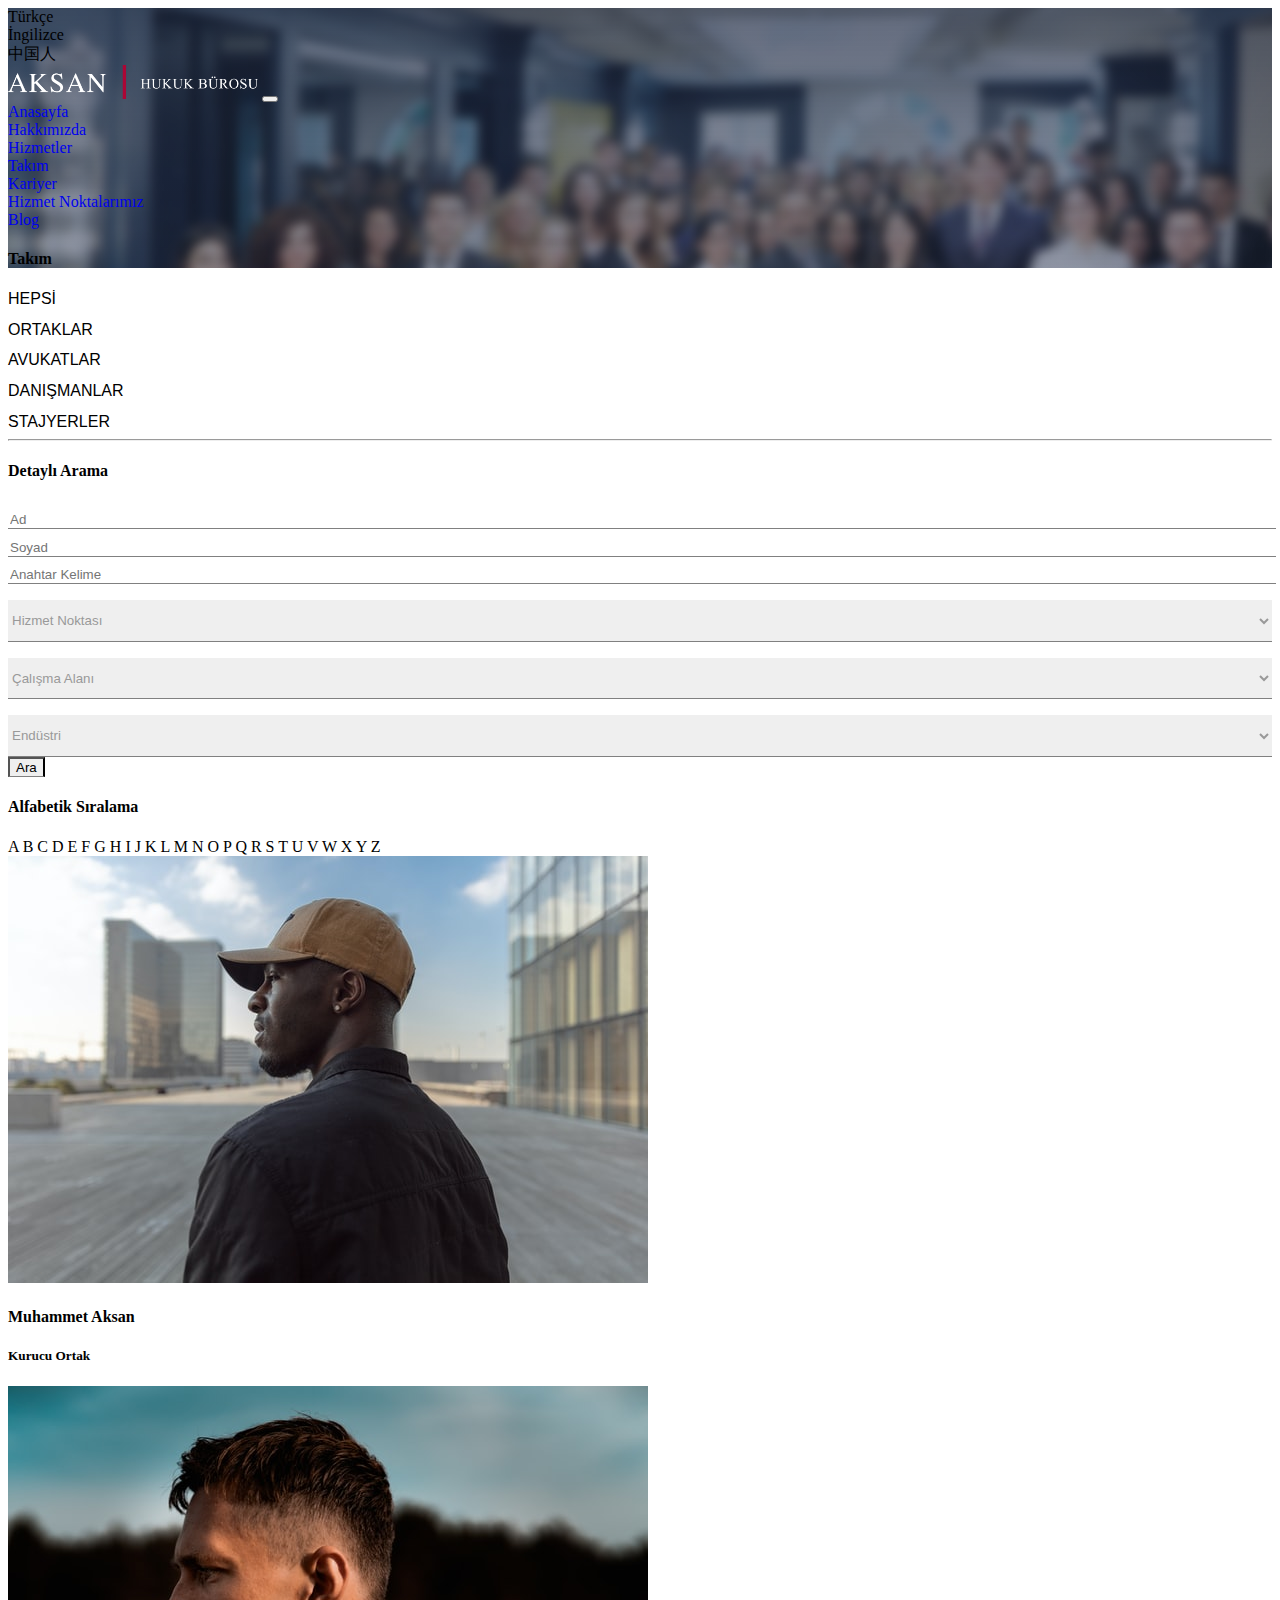
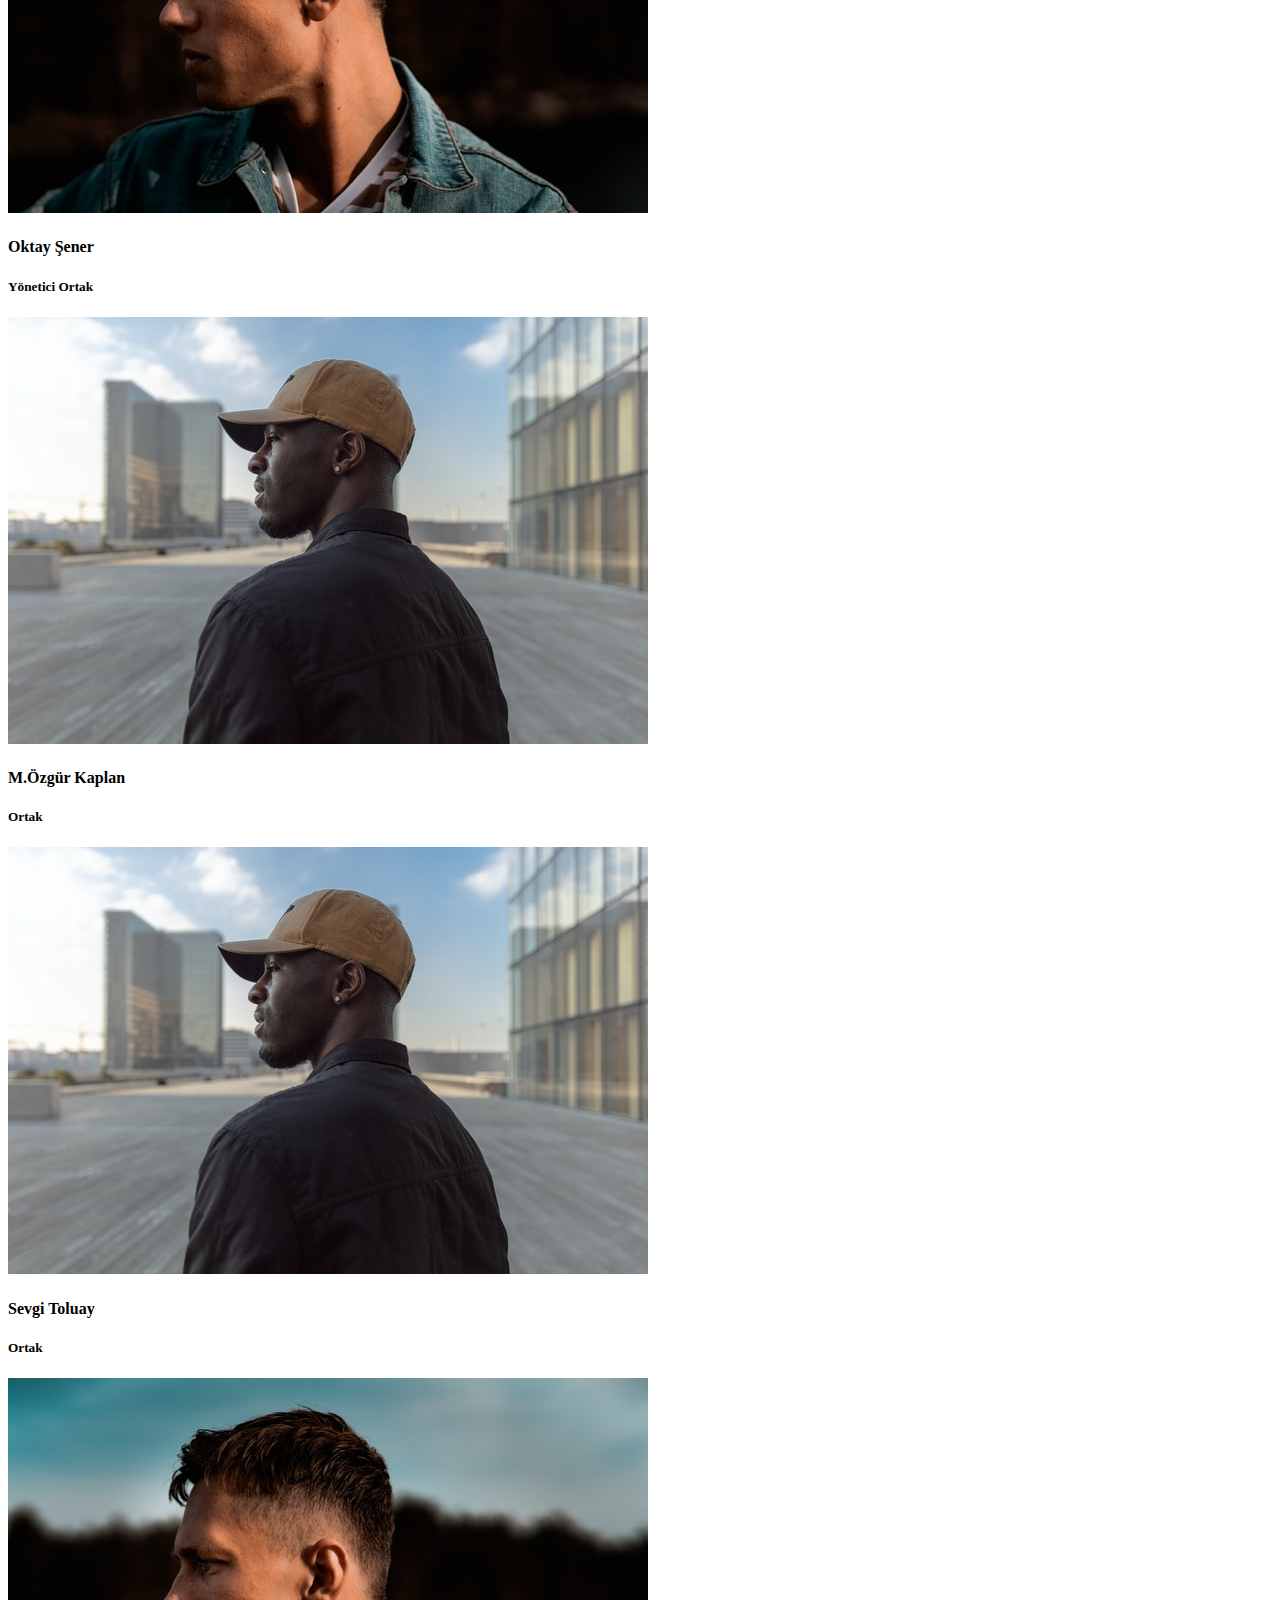
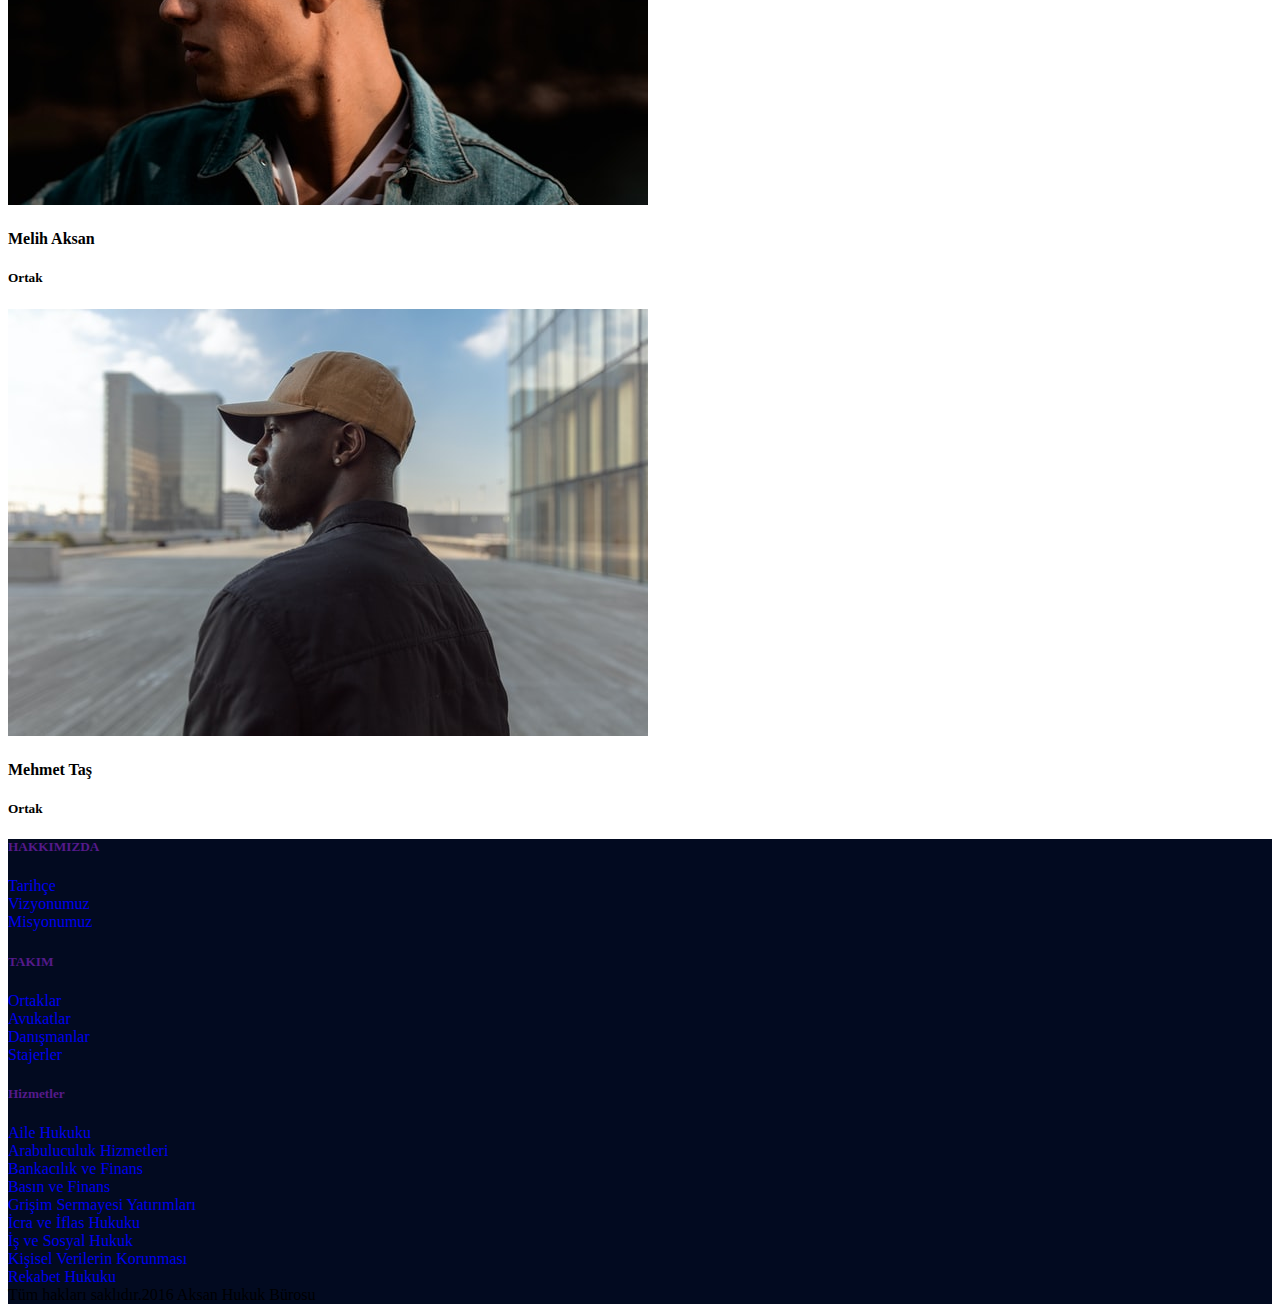
<file: aksanburo/index.html>
<!DOCTYPE html>
<html lang="en">
<head>
    <meta charset="UTF-8">
    <meta http-equiv="X-UA-Compatible" content="IE=edge">
    <meta name="viewport" content="width=device-width, initial-scale=1.0">
    <title>Document</title>
    <link href="https://cdn.jsdelivr.net/npm/bootstrap@5.2.3/dist/css/bootstrap.min.css" rel="stylesheet" integrity="sha384-rbsA2VBKQhggwzxH7pPCaAqO46MgnOM80zW1RWuH61DGLwZJEdK2Kadq2F9CUG65" crossorigin="anonymous">
    <link rel="stylesheet" href="style.css">
</head>
<body>
     <div class="navbar-header">
        <div class="container">
            <div class="row">
                <div class="col-12">
                    <ul class="list-unstyled text-white text-end">
                        <li class="d-inline-block me-2">Türkçe</li>
                        <li class="d-inline-block me-2">İngilizce</li>
                        <li class="d-inline-block me-2">中国人</li>
                    </ul>
                </div>
            </div>
        </div>
        <nav class="navbar navbar-expand-lg navbar-dark">
            <div class="container">
              <a class="navbar-brand" href="#">
                <img src="img/logo.png" width="250" alt="">
              </a>
              <button class="navbar-toggler" type="button" data-bs-toggle="collapse" data-bs-target="#navbarSupportedContent" aria-controls="navbarSupportedContent" aria-expanded="false" aria-label="Toggle navigation">
                <span class="navbar-toggler-icon"></span>
              </button>
              <div class="collapse navbar-collapse" id="navbarSupportedContent">
                <ul class="navbar-nav ms-auto mb-2 mb-lg-0">
                  <li class="nav-item">
                    <a class="nav-link active" aria-current="page" href="#">Anasayfa</a>
                  </li>
                  <li class="nav-item">
                    <a class="nav-link active" href="#">Hakkımızda</a>
                  </li>
                  <li class="nav-item">
                    <a class="nav-link active" href="hizmetlerimiz.html">Hizmetler</a>
                  </li>
                  <li class="nav-item">
                    <a class="nav-link active" href="index.html">Takım</a>
                  </li>
                  <li class="nav-item">
                    <a class="nav-link active" href="kariyer.html">Kariyer</a>
                  </li>
                  <li class="nav-item">
                    <a class="nav-link active" href="#">Hizmet Noktalarımız</a>
                  </li>
                  <li class="nav-item">
                    <a class="nav-link active" href="#">Blog</a>
                  </li>
                </ul>
              </div>
            </div>
          </nav>
          <div class="container py-5">
            <div class="row">
                <h4 class="text-white text-center pt-5 mt-5">Takım</h4>
            </div>
          </div>
     </div>
     <section class="team-main mt-5">
        <div class="container">
            <div class="row">
                <div class="col-md-3">
                    <div class="left-menu">
                        <ul class="list-unstyled left-menu-ul">
                            <li class="text-danger text-font">HEPSİ</li>
                            <li class="text-font">ORTAKLAR</li>
                            <li class="text-font">AVUKATLAR</li>
                            <li class="text-font">DANIŞMANLAR</li>
                            <li class="text-font">STAJYERLER</li>
                        </ul>
                    </div>
                    <hr>
                    <div class="left-search">
                        <h4 class="text-danger">Detaylı Arama</h4>
                        <form action="">
                            <input type="text" class="search-inp" placeholder="Ad">
                            <input type="text" class="search-inp" placeholder="Soyad">
                            <input type="text" class="search-inp" placeholder="Anahtar Kelime">
                        </form>
                        <select class="select-border">
                            <option >Hizmet Noktası</option>
                            <option value="">İstanbul</option>
                            <option value="">Teknopark İstanbul</option>
                        </select>
                        <select class="select-border">
                            <option >Çalışma Alanı</option>
                            <option value="">İstanbul</option>
                            <option value="">Teknopark İstanbul</option>
                        </select>
                        <select class="select-border">
                            <option >Endüstri</option>
                            <option value="">İstanbul</option>
                            <option value="">Teknopark İstanbul</option>
                        </select>
                        <div class="text-center mt-3">
                            <input type="button" class="btn text-decoration-none text-secondary index-search" value="Ara">
                        </div>
                    </div>
                    <div class="alfabe mt-4">
                        <h4 class="mb-4 text-danger">Alfabetik Sıralama</h4>
                        <span class="p-1">A</span>
                        <span class="p-1">B</span>
                        <span class="p-1">C</span>
                        <span class="p-1">D</span>
                        <span class="p-1">E</span>
                        <span class="p-1">F</span>
                        <span class="p-1">G</span>
                        <span class="p-1">H</span>
                        <span class="p-1">I</span>
                        <span class="p-1">J</span>
                        <span class="p-1">K</span>
                        <span class="p-1">L</span>
                        <span class="p-1">M</span>
                        <span class="p-1">N</span>
                        <span class="p-1">O</span>
                        <span class="p-1">P</span>
                        <span class="p-1">Q</span>
                        <span class="p-1">R</span>
                        <span class="p-1">S</span>
                        <span class="p-1">T</span>
                        <span class="p-1">U</span>
                        <span class="p-1">V</span>
                        <span class="p-1">W</span>
                        <span class="p-1">X</span>
                        <span class="p-1">Y</span>
                        <span class="p-1">Z</span>
                    </div>
                </div>
                <div class="col-md-9">
                    <div class="row mt-4">
                        <div class="col-md-4 text-center">
                            <img src="img/card1.jpg" alt="">
                            <h4 class="mt-3">Muhammet Aksan</h4>
                            <h5 class="mt-3">Kurucu Ortak</h5>
                        </div>
                        <div class="col-md-4 text-center">
                            <img src="img/card2.jpg" alt="">
                            <h4 class="mt-3">Oktay Şener</h4>
                            <h5 class="mt-3">Yönetici Ortak</h5>
                        </div>
                        <div class="col-md-4 text-center">
                            <img src="img/card1.jpg" alt="">
                            <h4 class="mt-3">M.Özgür Kaplan</h4>
                            <h5 class="mt-3">Ortak</h5>
                        </div>
                    </div>
                    <div class="row mt-5">
                        <div class="col-md-4 text-center">
                            <img src="img/card1.jpg" alt="">
                            <h4 class="mt-3">Sevgi Toluay</h4>
                            <h5 class="mt-3">Ortak</h5>
                        </div>
                        <div class="col-md-4 text-center">
                            <img src="img/card2.jpg" alt="">
                            <h4 class="mt-3">Melih Aksan</h4>
                            <h5 class="mt-3">Ortak</h5>
                        </div>
                        <div class="col-md-4 text-center">
                            <img src="img/card1.jpg" alt="">
                            <h4 class="mt-3">Mehmet Taş</h4>
                            <h5 class="mt-3">Ortak</h5>
                        </div>
                    </div>
                </div>
            </div>
        </div>
     </section>
     <footer class="bg-dark text-center text-white pt-5 footer-bg mt-5">
      <section class="container">
  
        <div class="row">
  
          <div class="col-lg-3 col-md-6 mb-4 mb-md-0">
            <a href=""><h5 class="text-uppercase text-white">HAKKIMIZDA</h5></a>
  
            <ul class="list-unstyled mb-0 mt-4">
              <li class="mt-2">
                <a href="#!" class="text-white">Tarihçe</a>
              </li>
              <li class="mt-2">
                <a href="#!" class="text-white">Vizyonumuz</a>
              </li>
              <li class="mt-2">
                <a href="#!" class="text-white">Misyonumuz</a>
              </li>
            </ul>
          </div>
          <div class="col-lg-3 col-md-6 mb-4 mb-md-0">
            <a href=""><h5 class="text-uppercase text-white">TAKIM</h5></a>
  
            <ul class="list-unstyled mb-0 mt-4">
              <li class="mt-2">
                <a href="#!" class="text-white">Ortaklar</a>
              </li>
              <li class="mt-2">
                <a href="#!" class="text-white">Avukatlar</a>
              </li>
              <li class="mt-2">
                <a href="#!" class="text-white">Danışmanlar</a>
              </li>
              <li class="mt-2">
                <a href="#!" class="text-white">Stajerler</a>
              </li>
            </ul>
          </div>
          <div class="col-lg-3 col-md-6 mb-4 mb-md-0">
            <a href=""><h5 class="text-uppercase text-white">Hizmetler</h5></a>
  
            <ul class="list-unstyled mb-0 mt-4">
              <li>
                <a href="#!" class="text-white">Aile Hukuku</a>
              </li>
              <li class="mt-2">
                <a href="#!" class="text-white">Arabuluculuk Hizmetleri</a>
              </li>
              <li class="mt-2">
                <a href="#!" class="text-white">Bankacılık ve Finans</a>
              </li>
              <li class="mt-2">
                <a href="#!" class="text-white">Basın ve Finans</a>
              </li>
            </ul>
          </div>
          <div class="col-lg-3 col-md-6 mb-4 mb-md-0">
            <ul class="list-unstyled mb-0 mt-4">
              <li>
                <a href="#!" class="text-white">Grişim Sermayesi Yatırımları</a>
              </li>
              <li class="mt-2">
                <a href="#!" class="text-white">İcra ve İflas Hukuku</a>
              </li>
              <li class="mt-2">
                <a href="#!" class="text-white">İş ve Sosyal Hukuk</a>
              </li>
              <li class="mt-2">
                <a href="#!" class="text-white">Kişisel Verilerin Korunması</a>
              </li>
              <li class="mt-2">
                <a href="#!" class="text-white">Rekabet Hukuku</a>
              </li>
            </ul>
          </div>
        </div>
      </section>
    </div>
    <div class="text-center p-5">
      Tüm hakları saklıdır.2016 Aksan Hukuk Bürosu
    </div>
  </footer>

    <script src="https://cdn.jsdelivr.net/npm/bootstrap@5.2.3/dist/js/bootstrap.bundle.min.js" integrity="sha384-kenU1KFdBIe4zVF0s0G1M5b4hcpxyD9F7jL+jjXkk+Q2h455rYXK/7HAuoJl+0I4" crossorigin="anonymous"></script>
</body>
</html>
</file>
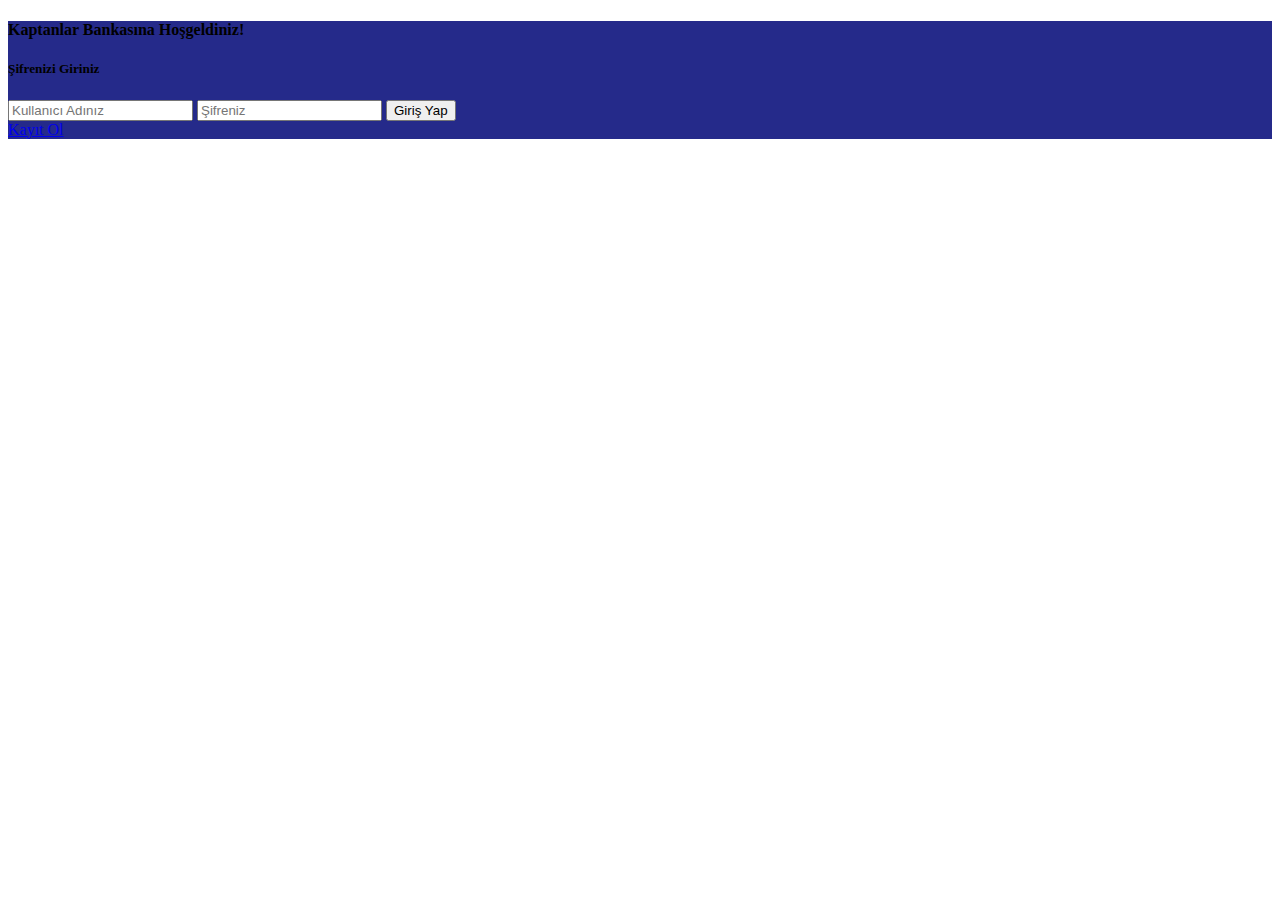
<file: MobileBankApp/index.html>
<!DOCTYPE html>
<html lang="tr">
<head>
    <meta charset="UTF-8">
    <meta name="viewport" content="width=device-width, initial-scale=1.0">
    <link href="https://cdn.jsdelivr.net/npm/bootstrap@5.3.0/dist/css/bootstrap.min.css" rel="stylesheet" integrity="sha384-9ndCyUaIbzAi2FUVXJi0CjmCapSmO7SnpJef0486qhLnuZ2cdeRhO02iuK6FUUVM" crossorigin="anonymous">
    <link rel="stylesheet" href="style.css">
    <title>Anasayfa</title>
</head>
<body>

    <main class="align-items-center d-flex justify-content-center vh-100 mains">
        <div>
            <h4 class="d-block text-white">Kaptanlar Bankasına Hoşgeldiniz!</h4>
            <h5 class="d-block text-center text-white">Şifrenizi Giriniz</h5>
            <p class="loginmes ms-5"></p>
            <input type="text" placeholder="Kullanıcı Adınız" class="i_login d-block w-75 mx-5 my-3">
            <input type="text" placeholder="Şifreniz" class="i_loginpass d-block w-75 mx-5 my-3">
            <button class="okey d-block w-75 mx-5">Giriş Yap</button>
            <div class="register d-flex justify-content-center">
                <a href="register.html" class="text-white mt-3 register">Kayıt Ol</a>
            </div>
        </div>
        <div></div>
    </main>
    <script src="https://cdn.jsdelivr.net/npm/bootstrap@5.3.0/dist/js/bootstrap.bundle.min.js" integrity="sha384-geWF76RCwLtnZ8qwWowPQNguL3RmwHVBC9FhGdlKrxdiJJigb/j/68SIy3Te4Bkz" crossorigin="anonymous"></script>
    <script src="https://code.jquery.com/jquery-3.7.0.min.js" integrity="sha256-2Pmvv0kuTBOenSvLm6bvfBSSHrUJ+3A7x6P5Ebd07/g=" crossorigin="anonymous"></script>
    <script src="app.js"></script>
</body>
</html>
</file>
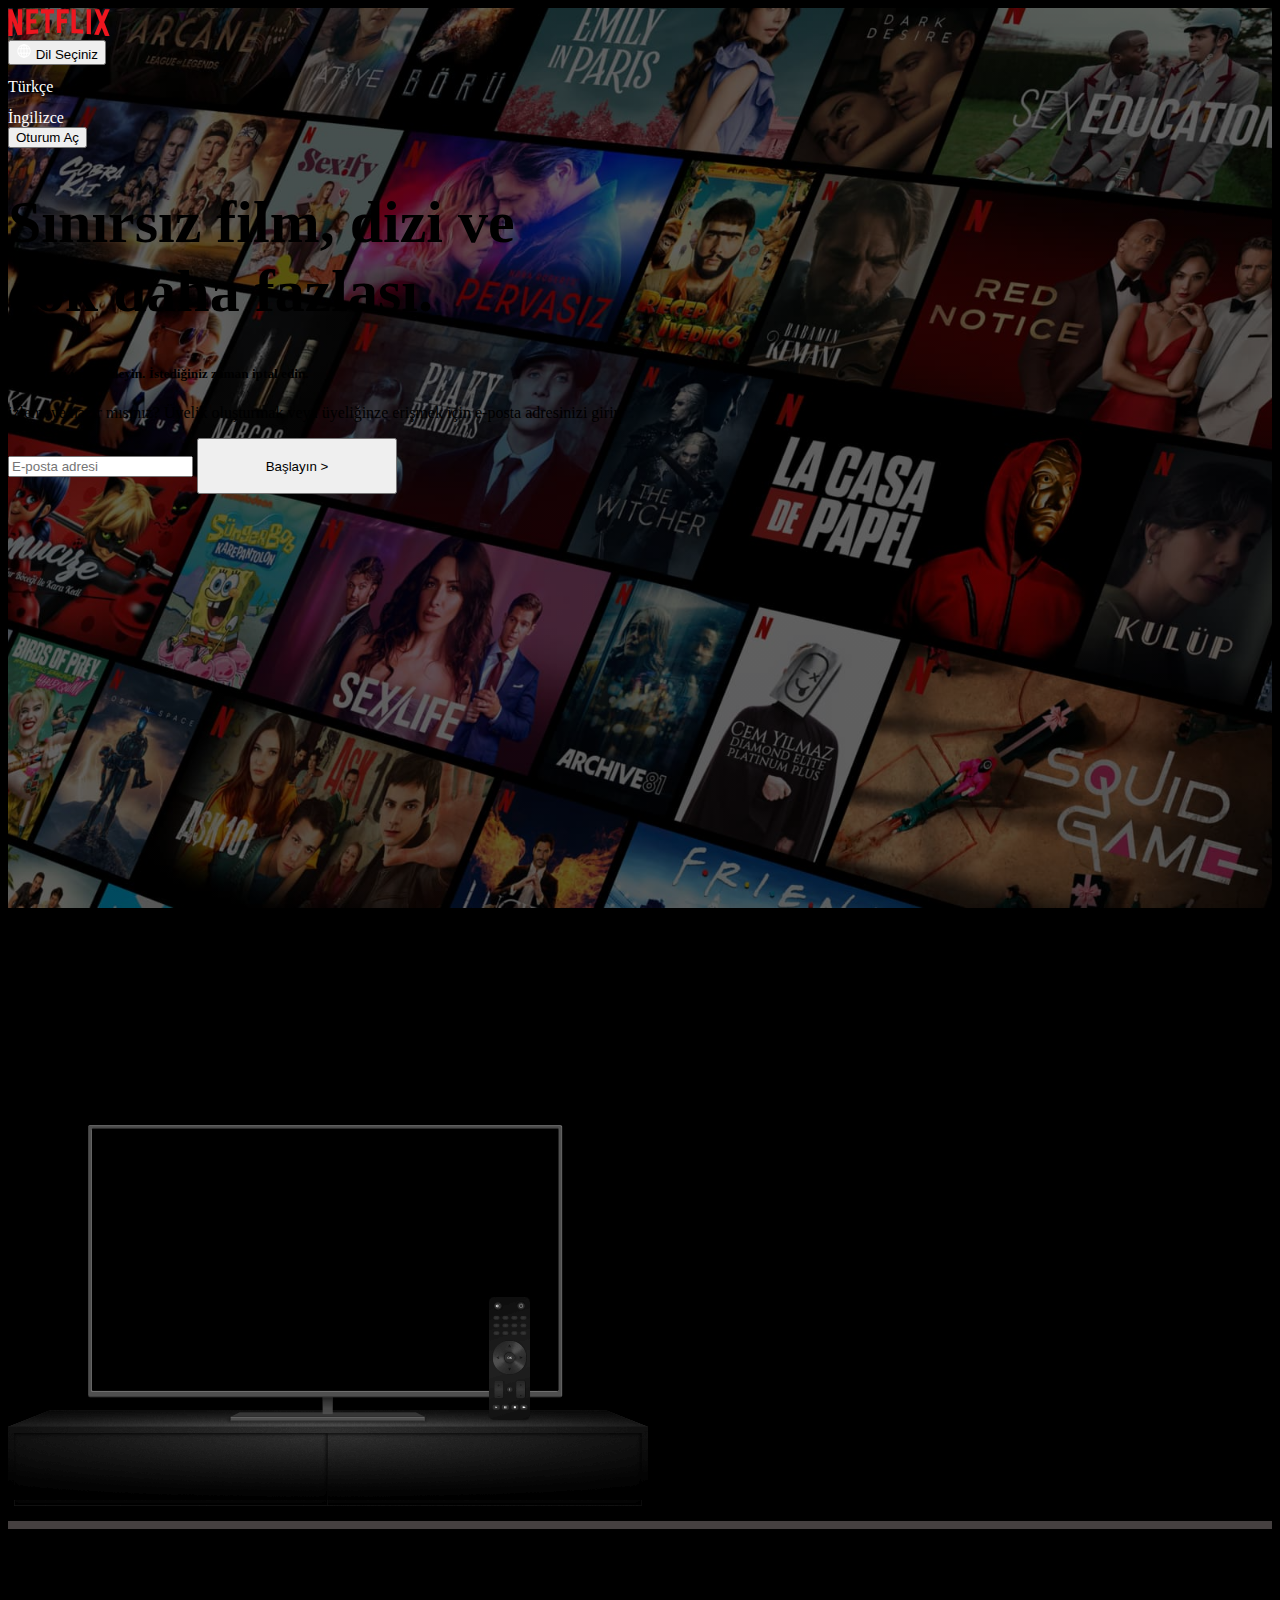
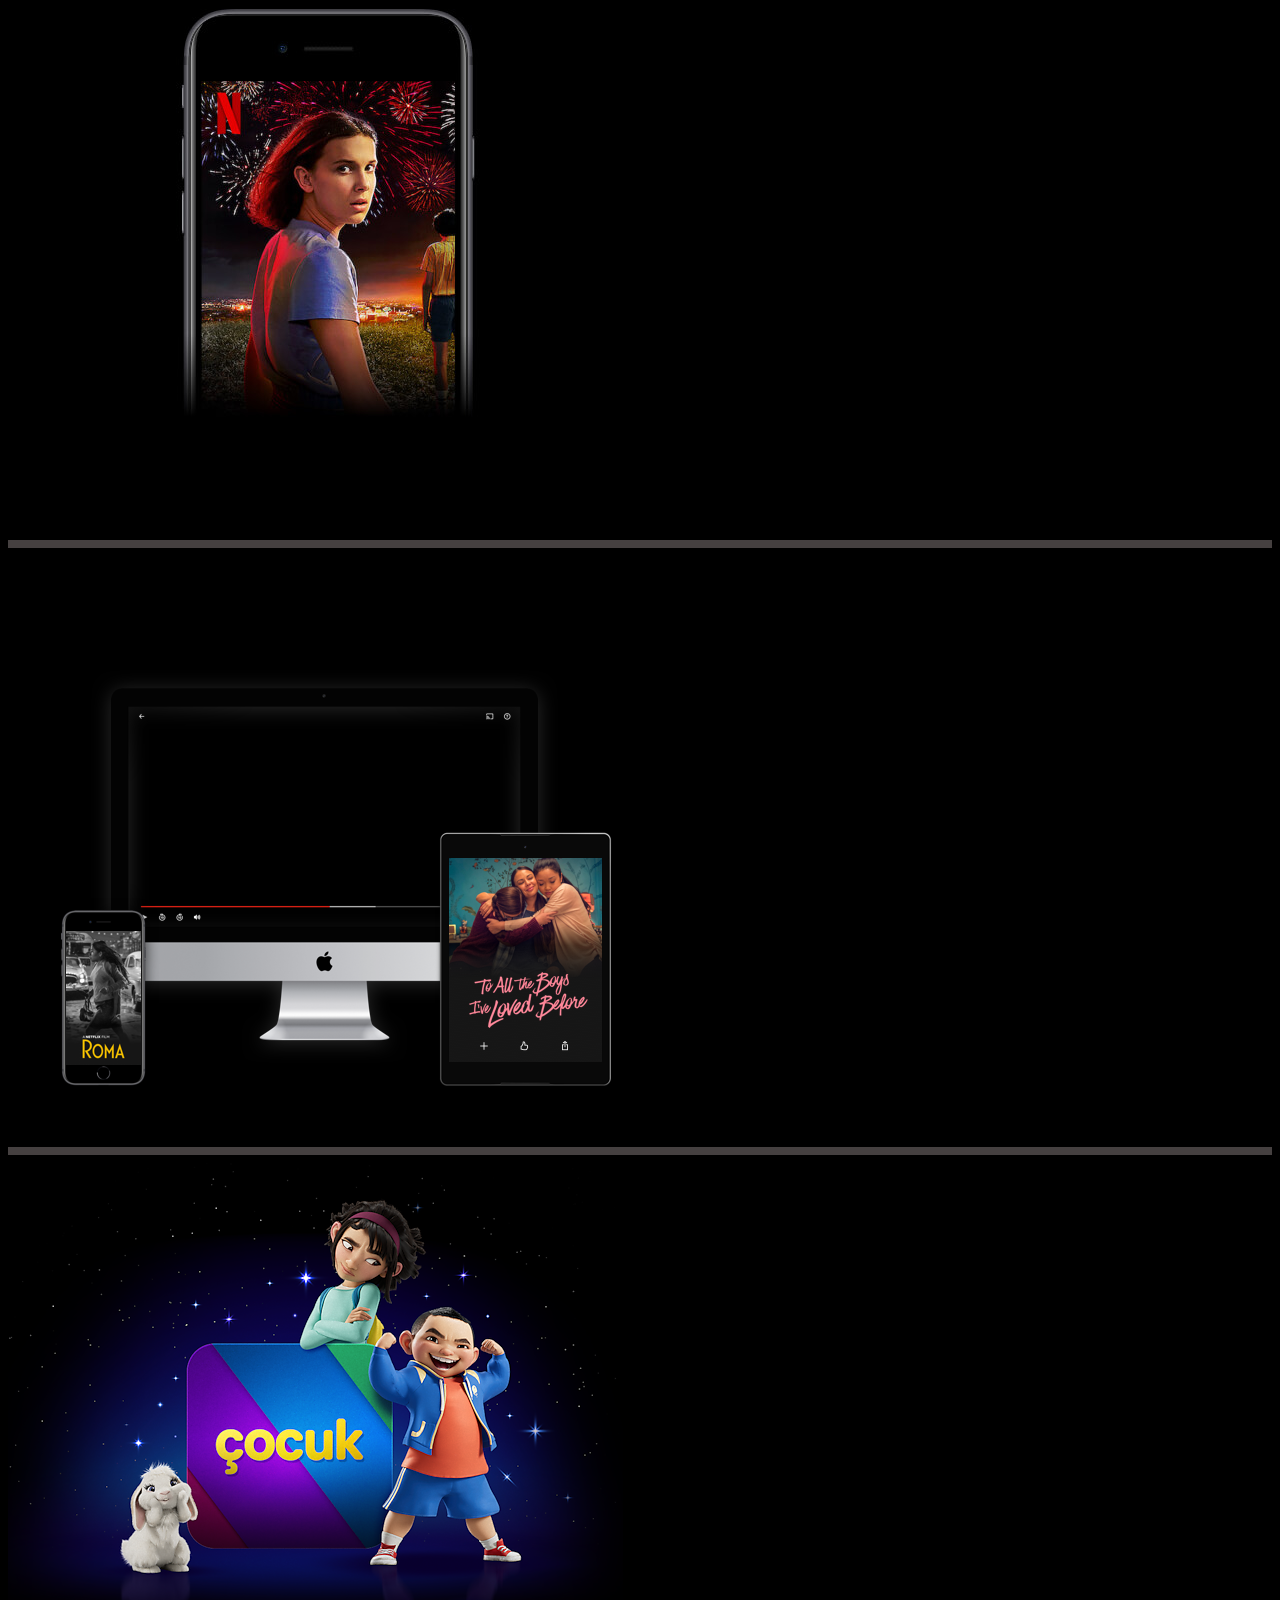
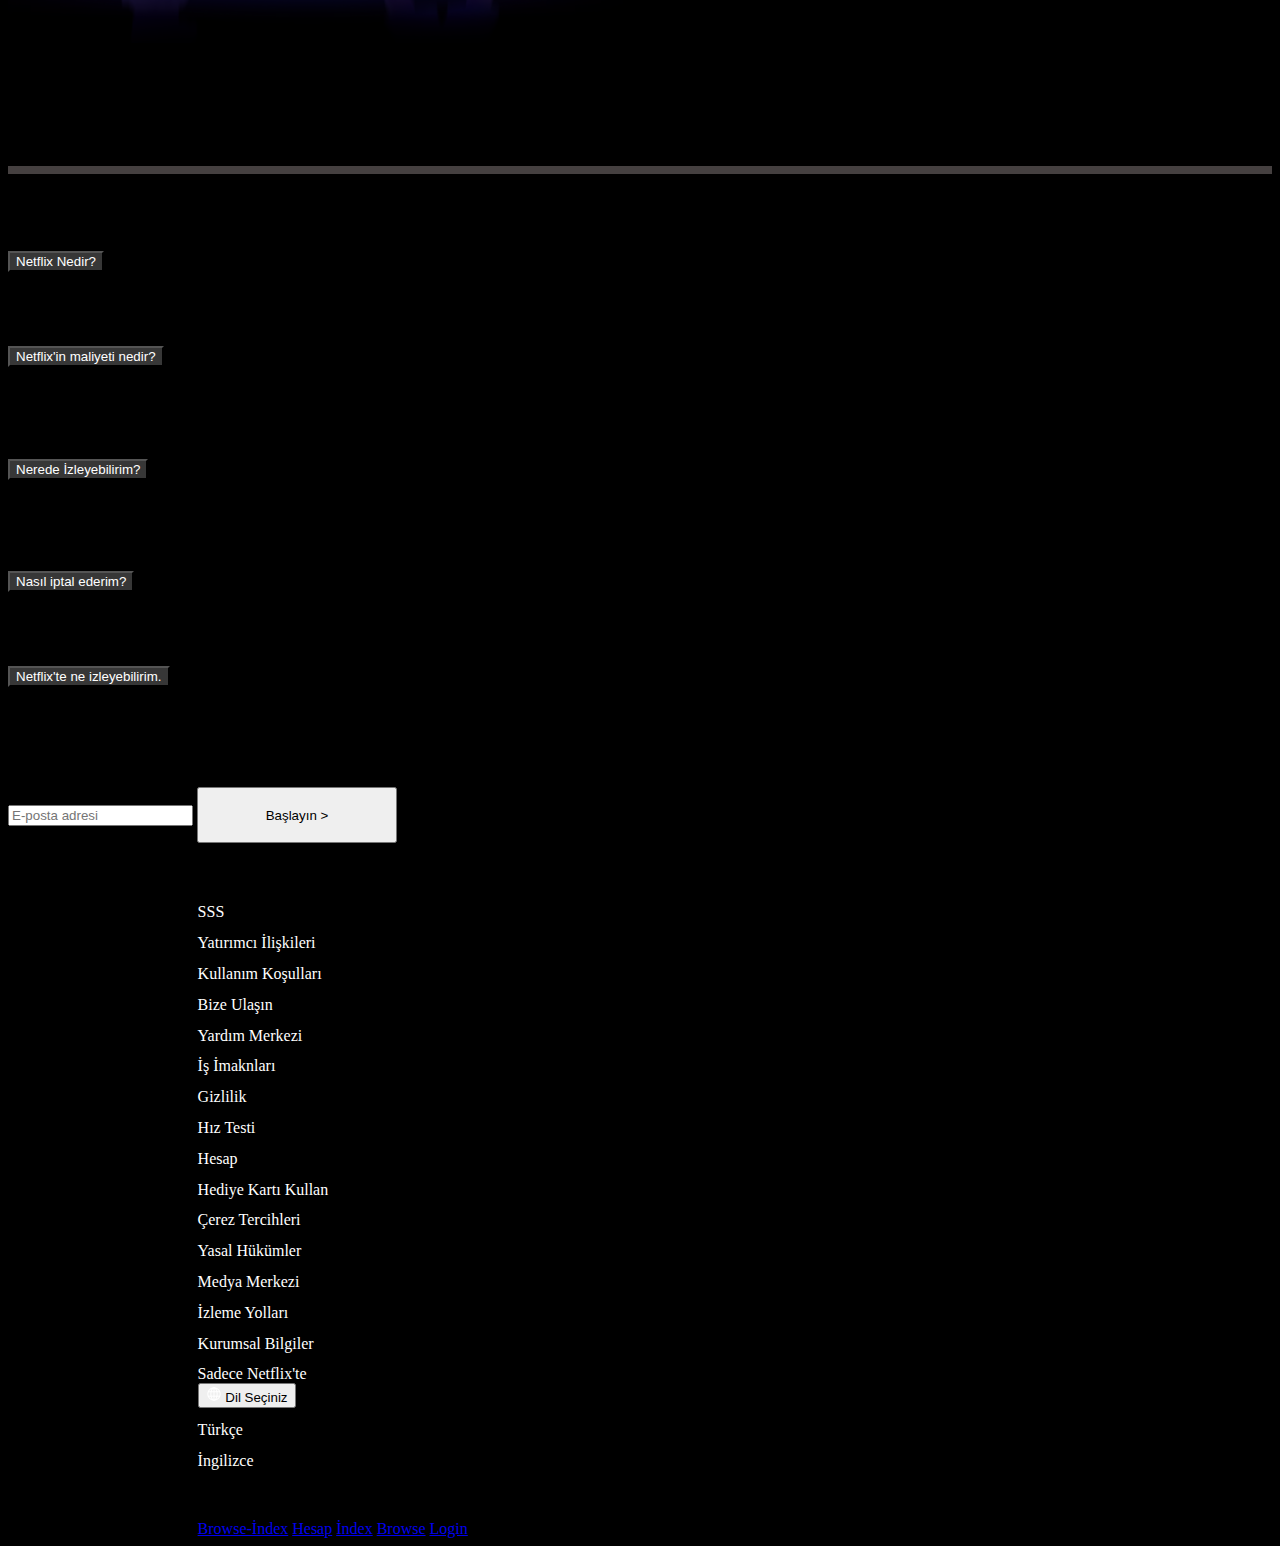
<file: netflix/index.html>
<!DOCTYPE html>
<html lang="tr">
<head>
    <meta charset="UTF-8">
    <meta http-equiv="X-UA-Compatible" content="IE=edge">
    <meta name="viewport" content="width=device-width, initial-scale=1.0">
    <title>Document</title>
    <link href="https://cdn.jsdelivr.net/npm/bootstrap@5.2.3/dist/css/bootstrap.min.css" rel="stylesheet" integrity="sha384-rbsA2VBKQhggwzxH7pPCaAqO46MgnOM80zW1RWuH61DGLwZJEdK2Kadq2F9CUG65" crossorigin="anonymous">
    <link rel="stylesheet" href="style.css">
</head>
<body>
    
    <div class="header">
        <nav class="navbar">
            <div class="container">
                <img src="img/netflix_logo.png" alt="">
                <form class="d-flex">
                    <div class="dropdown">
                        <button class="btn text-white dropdown-toggle" type="button" data-bs-toggle="dropdown" aria-expanded="false">
                        <img src="img/world.png" alt=""> Dil Seçiniz
                        </button>
                        <ul class="dropdown-menu">
                          <li><a class="dropdown-item" href="#">Türkçe</a></li>
                          <li><a class="dropdown-item" href="#">İngilizce</a></li>
                        </ul>
                      </div>
                    <button class="btn btn-danger">Oturum Aç</button>
                </form>
            </div>
        </nav>
        <div class="container">
            <div class="row justify-content-center align-items-center text-center header-row">
                <div class="col-md-8">
                    <div class="header-content text-white">
                        <h1 class="headerh1">Sınırsız film, dizi ve <br> çok daha fazlası.</h1>
                        <h5>İstediğiniz yerde izleyin. İstediğiniz zaman iptal edin.</h5>
                        <p>izlemeye hazır mısınız? Üyelik oluşturmak veya üyeliğinze erişmek için e-posta adresinizi girin</p>
                        <div class="input-group mb-3">
                            <input type="text" class="form-control" placeholder="E-posta adresi" aria-label="Recipient's username" aria-describedby="button-addon2">
                            <button class="btn btn-danger headerbutton" type="button" id="button-addon2">Başlayın ></button>
                        </div>
                    </div>
                </div>
            </div>
        </div>
    </div>

    <section class="sec1">
        <div class="container">
            <div class="row mt-5 mt-md-0">
                <div class="col-md-6 align-self-center">
                    <div class="sec1-left text-white text-center text-md-start">
                        <h1>Televizyonunuzda izleyebilirsiniz.</h1>
                        <h3>Akıllı TV, PlayStation, Xbox, Chromecast, Apple TV, Blu-ray oynatıcılar ve daha fazlasında seyredin.</h3>
                    </div>
                </div>
                <div class="col-md-6">
                    <div class="sec1-right">
                        <img src="img/resim1.png" alt="">
                    </div>
                </div>
            </div>
        </div>
    </section>
    <div class="container">
        <div class="row">
            <div class="col">
                <hr>
            </div>
        </div>
    </div>
    <section class="sec2">
        <div class="container">
            <div class="row mt-5 mt-md-0">  
                <div class="col-md-6">
                    <div class="sec1-right">
                        <img src="img/resim2.jpg" alt="">
                    </div>
                </div>
                <div class="col-md-6 align-self-center order-first order-md-last">
                    <div class="sec1-left text-white text-center text-md-start">
                        <h1>Çevrimdışı izlemek için içerikleri indirin.</h1>
                        <h4>En sevdiğiniz içerikleri kolayca kaydedin ve her zaman izleyecek bir şeyleriniz olsun</h4>
                    </div>
                </div>
            </div>
        </div>
    </section>
    <div class="container">
        <div class="row">
            <div class="col">
                <hr>
            </div>
        </div>
    </div>
    <section class="sec3">
        <div class="container">
            <div class="row mt-5 mt-md-0">
                <div class="col-md-6 align-self-center">
                    <div class="sec1-left text-white text-center text-md-start">
                        <h2>İstediğiniz her yerde izleyin.</h2>
                        <h3>Ekstra ücret ödemeden telefonda, tablette, bilgisayarda,televizyonda sınırsız flim ve dizi izleyin.</h3>
                    </div>
                </div>
                <div class="col-md-6">
                    <div class="sec1-right">
                        <img src="img/resim3.png" alt="">
                    </div>
                </div>
            </div>
        </div>
    </section>
    <div class="container">
        <div class="row">
            <div class="col">
                <hr>
            </div>
        </div>
    </div>
    <section class="sec2">
        <div class="container">
            <div class="row mt-5 mt-md-0">  
                <div class="col-md-6">
                    <div class="sec1-right">
                        <img src="img/resim4.png" alt="">
                    </div>
                </div>
                <div class="col-md-6 align-self-center order-first order-md-last">
                    <div class="sec1-left text-white text-center text-md-start">
                        <h1>Çocuklarınız için profiller oluşturun.</h1>
                        <h4>Üyeliğinize dahil olan bu ücretsiz deneyim sayesinde çocuklarınız,sadece onlara özel bir alanda en sevdikleri karakterlerle maceralara atılabilir.</h4>
                    </div>
                </div>
            </div>
        </div>
    </section>
    <div class="container">
        <div class="row">
            <div class="col">
                <hr>
            </div>
        </div>
    </div>
    <section class="question my-5">
        <div class="container">
            <div class="row justify-content-center ">
                <div class="col-md-9">
                    <h3 class="text-white text-center">Sık Sorulan Sorular</h3>
                    <div class="accordion accordion-flush" id="accordionFlushExample">
                        <div class="accordion-item">
                          <h2 class="accordion-header" id="flush-headingOne">
                            <button class="accordion-button collapsed" type="button" data-bs-toggle="collapse" data-bs-target="#flush-collapseOne" aria-expanded="false" aria-controls="flush-collapseOne">
                              Netflix Nedir?
                            </button>
                          </h2>
                          <div id="flush-collapseOne" class="accordion-collapse collapse" aria-labelledby="flush-headingOne" data-bs-parent="#accordionFlushExample">
                            <div class="accordion-body">Placeholder content for this accordion, which is intended to demonstrate the <code>.accordion-flush</code> class. This is the first item's accordion body.</div>
                          </div>
                        </div>
                        <div class="accordion-item">
                          <h2 class="accordion-header" id="flush-headingTwo">
                            <button class="accordion-button collapsed test" type="button" data-bs-toggle="collapse" data-bs-target="#flush-collapseTwo" aria-expanded="false" aria-controls="flush-collapseTwo">
                                Netflix'in maliyeti nedir?
                            </button>
                          </h2>
                          <div id="flush-collapseTwo" class="accordion-collapse collapse" aria-labelledby="flush-headingTwo" data-bs-parent="#accordionFlushExample">
                            <div class="accordion-body">Placeholder content for this accordion, which is intended to demonstrate the <code>.accordion-flush</code> class. This is the second item's accordion body. Let's imagine this being filled with some actual content.</div>
                          </div>
                        </div>
                        <div class="accordion-item">
                          <h2 class="accordion-header" id="flush-headingThree">
                            <button class="accordion-button collapsed" type="button" data-bs-toggle="collapse" data-bs-target="#flush-collapseThree" aria-expanded="false" aria-controls="flush-collapseThree">
                              Nerede İzleyebilirim?
                            </button>
                          </h2>
                          <div id="flush-collapseThree" class="accordion-collapse collapse" aria-labelledby="flush-headingThree" data-bs-parent="#accordionFlushExample">
                            <div class="accordion-body">Placeholder content for this accordion, which is intended to demonstrate the <code>.accordion-flush</code> class. This is the third item's accordion body. Nothing more exciting happening here in terms of content, but just filling up the space to make it look, at least at first glance, a bit more representative of how this would look in a real-world application.</div>
                          </div>
                        </div>
                        <div class="accordion-item">
                            <h2 class="accordion-header" id="flush-headingFour">
                              <button class="accordion-button collapsed" type="button" data-bs-toggle="collapse" data-bs-target="#flush-collapseFour" aria-expanded="false" aria-controls="flush-collapseFour">
                                Nasıl iptal ederim?
                              </button>
                            </h2>
                            <div id="flush-collapseFour" class="accordion-collapse collapse" aria-labelledby="flush-headingFour" data-bs-parent="#accordionFlushExample">
                              <div class="accordion-body">Placeholder content for this accordion, which is intended to demonstrate the <code>.accordion-flush</code> class. This is the first item's accordion body.</div>
                            </div>
                          </div>
                          <div class="accordion-item">
                            <h2 class="accordion-header" id="flush-headingFive">
                              <button class="accordion-button collapsed" type="button" data-bs-toggle="collapse" data-bs-target="#flush-collapseFive" aria-expanded="false" aria-controls="flush-collapseFive">
                                Netflix'te ne izleyebilirim.
                              </button>
                            </h2>
                            <div id="flush-collapseFive" class="accordion-collapse collapse" aria-labelledby="flush-headingFive" data-bs-parent="#accordionFlushExample">
                              <div class="accordion-body">Placeholder content for this accordion, which is intended to demonstrate the <code>.accordion-flush</code> class. This is the first item's accordion body.</div>
                            </div>
                          </div>
                    </div>
                </div>
            </div>
        </div>
    </section>
    
    <section class="mail text-white mt-5">
        <div class="container">
            <div class="row justify-content-center">
               <div class="col-10">
                <h6 class="mb-4">İzlemeye hazır mısınız? Üyelik oluşturmak veya üyeliğinze erişmek için e-posta adresinizi girin</h6>
                <div class="input-group mb-3">
                    <input type="text" class="form-control" placeholder="E-posta adresi" aria-label="Recipient's username" aria-describedby="button-addon2">
                    <button class="btn btn-danger headerbutton" type="button" id="button-addon2">Başlayın ></button>
                </div>
               </div>
            </div>
        </div>
    </section>

    <footer class="mt-5">
        <div class="container footer">
            <h5 class="text-white">Sorularınız mı var? 0500 000 00 00 numaralı telefonu arayın</h5>
            <div class="row">
                <div class="col-3">
                    <ul>
                        <li><a href="">SSS</a></li>
                        <li><a href="">Yatırımcı İlişkileri</a></li>
                        <li><a href="">Kullanım Koşulları</a></li>
                        <li><a href="">Bize Ulaşın</a></li>
                    </ul>
                </div>
                <div class="col-3">
                    <ul>
                        <li><a href="">Yardım Merkezi</a></li>
                        <li><a href="">İş İmaknları</a></li>
                        <li><a href="">Gizlilik</a></li>
                        <li><a href="">Hız Testi</a></li>
                    </ul>
                </div>
                <div class="col-3">
                    <ul>
                        <li><a href="">Hesap</a></li>
                        <li><a href="">Hediye Kartı Kullan</a></li>
                        <li><a href="">Çerez Tercihleri</a></li>
                        <li><a href="">Yasal Hükümler</a></li>
                    </ul>
                </div>
                <div class="col-3">
                    <ul>
                        <li><a href="">Medya Merkezi</a></li>
                        <li><a href="">İzleme Yolları</a></li>
                        <li><a href="">Kurumsal Bilgiler</a></li>
                        <li><a href="">Sadece Netflix'te</a></li>
                    </ul>
                </div>
            </div>
            <div class="dropdown">
                <button class="btn text-white dropdown-toggle" type="button" data-bs-toggle="dropdown" aria-expanded="false">
                <img src="img/world.png" alt=""> Dil Seçiniz
                </button>
                <ul class="dropdown-menu">
                  <li><a class="dropdown-item" href="#">Türkçe</a></li>
                  <li><a class="dropdown-item" href="#">İngilizce</a></li>
                </ul>
              </div>
                <p class="text-white mt-3">Netflix Türkiye (Ramazan)</p> 
                <a class="text-white" href="browse-index.html">Browse-İndex</a>
                <a class="text-white"  href="hesap.html">Hesap</a>
                <a class="text-white"  href="index.html">İndex</a>
                <a class="text-white"  href="browse.html">Browse</a>
                <a class="text-white"  href="login.html">Login</a>
        </div>     
    </footer>


    <script src="https://cdn.jsdelivr.net/npm/bootstrap@5.2.3/dist/js/bootstrap.bundle.min.js" integrity="sha384-kenU1KFdBIe4zVF0s0G1M5b4hcpxyD9F7jL+jjXkk+Q2h455rYXK/7HAuoJl+0I4" crossorigin="anonymous"></script>
</body>
</html>
</file>
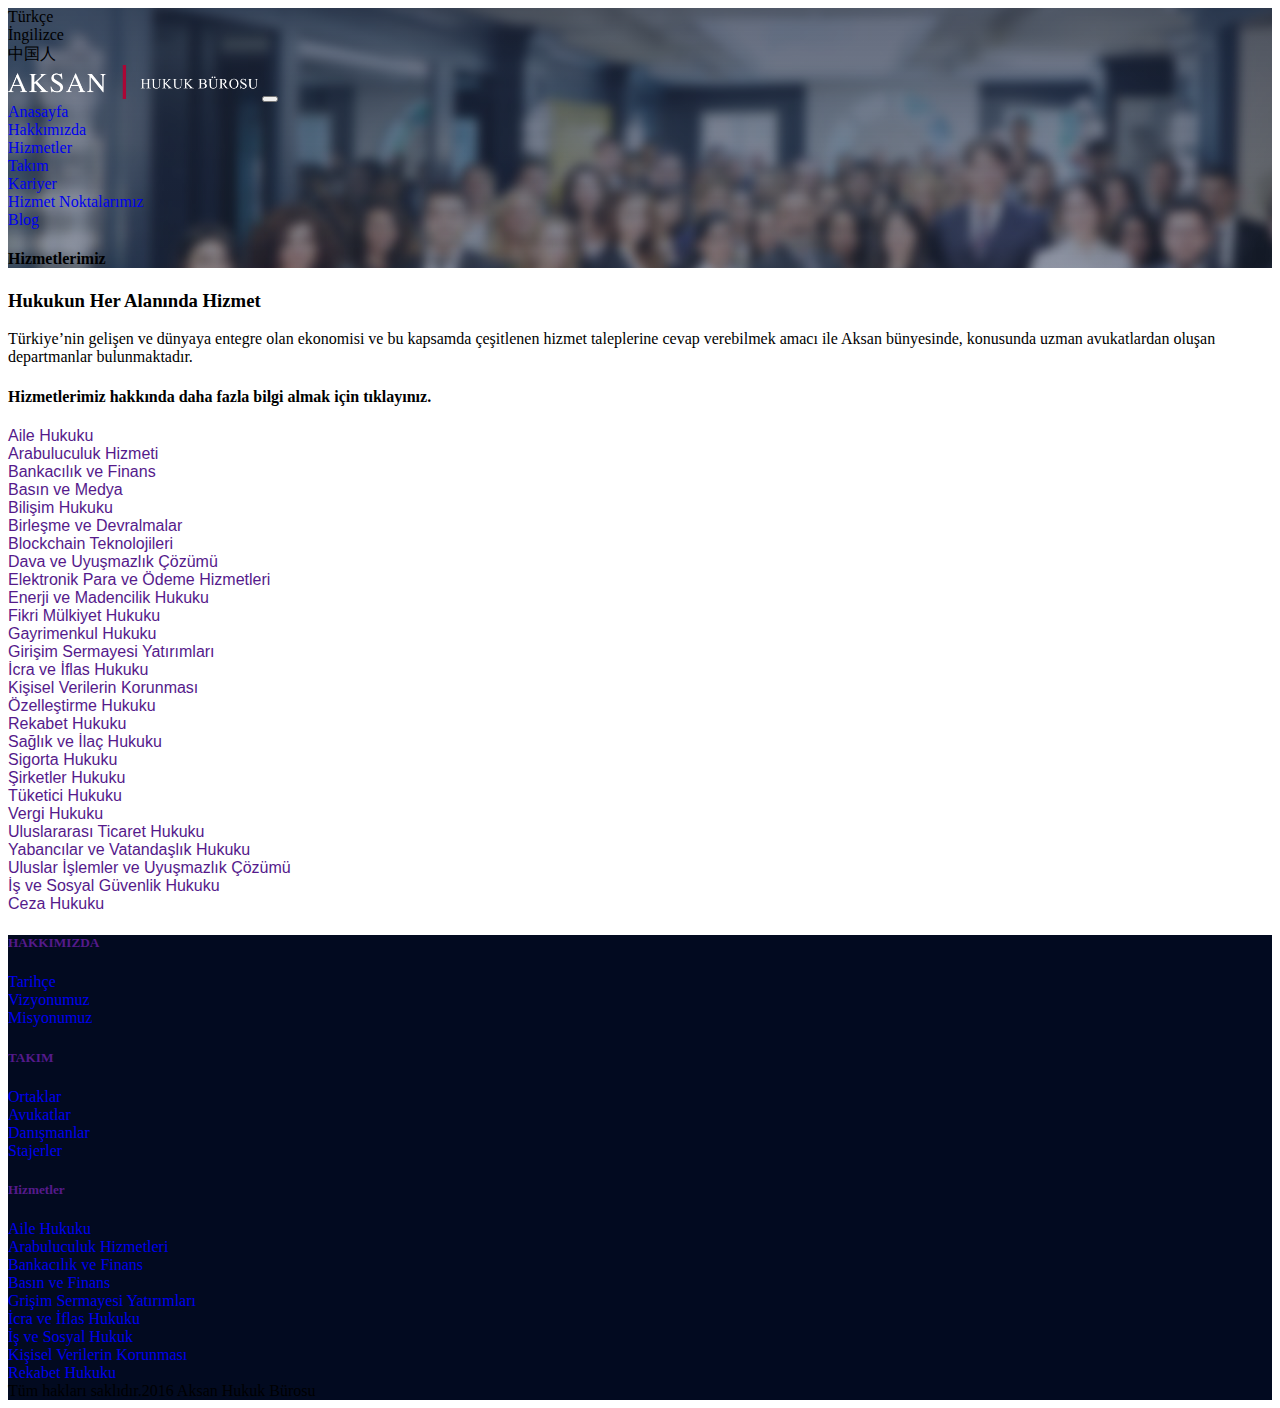
<file: aksanburo/hizmetlerimiz.html>
<!DOCTYPE html>
<html lang="tr">
<head>
    <meta charset="UTF-8">
    <meta http-equiv="X-UA-Compatible" content="IE=edge">
    <meta name="viewport" content="width=device-width, initial-scale=1.0">
    <title>Hizmetlerimiz</title>
    <link href="https://cdn.jsdelivr.net/npm/bootstrap@5.2.3/dist/css/bootstrap.min.css" rel="stylesheet" integrity="sha384-rbsA2VBKQhggwzxH7pPCaAqO46MgnOM80zW1RWuH61DGLwZJEdK2Kadq2F9CUG65" crossorigin="anonymous">
    <link rel="stylesheet" href="style.css">
</head>
<body>
    <div class="navbar-header">
        <div class="container">
            <div class="row">
                <div class="col-12">
                    <ul class="list-unstyled text-white text-end">
                        <li class="d-inline-block me-2">Türkçe</li>
                        <li class="d-inline-block me-2">İngilizce</li>
                        <li class="d-inline-block me-2">中国人</li>
                    </ul>
                </div>
            </div>
        </div>
        <nav class="navbar navbar-expand-lg navbar-dark">
            <div class="container">
              <a class="navbar-brand" href="#">
                <img src="img/logo.png" width="250" alt="">
              </a>
              <button class="navbar-toggler" type="button" data-bs-toggle="collapse" data-bs-target="#navbarSupportedContent" aria-controls="navbarSupportedContent" aria-expanded="false" aria-label="Toggle navigation">
                <span class="navbar-toggler-icon"></span>
              </button>
              <div class="collapse navbar-collapse" id="navbarSupportedContent">
                <ul class="navbar-nav ms-auto mb-2 mb-lg-0">
                  <li class="nav-item">
                    <a class="nav-link active" aria-current="page" href="#">Anasayfa</a>
                  </li>
                  <li class="nav-item">
                    <a class="nav-link active" href="#">Hakkımızda</a>
                  </li>
                  <li class="nav-item">
                    <a class="nav-link active" href="hizmetlerimiz.html">Hizmetler</a>
                  </li>
                  <li class="nav-item">
                    <a class="nav-link active" href="index.html">Takım</a>
                  </li>
                  <li class="nav-item">
                    <a class="nav-link active" href="kariyer.html">Kariyer</a>
                  </li>
                  <li class="nav-item">
                    <a class="nav-link active" href="#">Hizmet Noktalarımız</a>
                  </li>
                  <li class="nav-item">
                    <a class="nav-link active" href="#">Blog</a>
                  </li>
                </ul>
              </div>
            </div>
          </nav>
          <div class="container py-5">
            <div class="row">
                <h4 class="text-white text-center pt-5 mt-5">Hizmetlerimiz</h4>
            </div>
          </div>
     </div>
     <section>
        <div class="container">
            <div class="row justify-content-center mt-5">
                <div class="col-8 text-center">
                    <h3 class="text-danger">Hukukun Her Alanında Hizmet</h3>
                    <p class="mt-5">Türkiye’nin gelişen ve dünyaya entegre olan ekonomisi ve bu kapsamda çeşitlenen hizmet taleplerine cevap verebilmek amacı ile Aksan bünyesinde, konusunda uzman avukatlardan oluşan departmanlar bulunmaktadır.</p>
                    <h4 class="text-danger mt-5">Hizmetlerimiz hakkında daha fazla bilgi almak için tıklayınız.</h4>
                </div>
            </div>
        </div>
        <div class="container mt-3">
            <div class="row">
                <div class="col-12 col-md-3">
                    <ul class="list-unstyled text-center" >
                        <li class="mt-2"><a href="" class="text-dark text-font list-1">Aile Hukuku</a></li>
                        <li class="mt-2"><a href="" class="text-dark text-font list-1">Arabuluculuk Hizmeti</a></li>
                        <li class="mt-2"><a href="" class="text-dark text-font list-1">Bankacılık ve Finans</a></li>
                        <li class="mt-2"><a href="" class="text-dark text-font list-1">Basın ve Medya</a></li>
                        <li class="mt-2"><a href="" class="text-dark text-font list-1">Bilişim Hukuku</a></li>
                        <li class="mt-2"><a href="" class="text-dark text-font list-1">Birleşme ve Devralmalar</a></li>
                        <li class="mt-2"><a href="" class="text-dark text-font list-1">Blockchain Teknolojileri</a></li>
                        
                    </ul>
                </div>
                <div class="col-12 col-md-3">
                    <ul class="list-unstyled text-center" >
                        <li class="mt-2"><a href="" class="text-dark text-font list-1">Dava ve Uyuşmazlık Çözümü</a></li>
                        <li class="mt-2"><a href="" class="text-dark text-font list-1">Elektronik Para ve Ödeme Hizmetleri</a></li>
                        <li class="mt-2"><a href="" class="text-dark text-font list-1">Enerji ve Madencilik Hukuku</a></li>
                        <li class="mt-2"><a href="" class="text-dark text-font list-1">Fikri Mülkiyet Hukuku</a></li>
                        <li class="mt-2"><a href="" class="text-dark text-font list-1">Gayrimenkul Hukuku</a></li>
                        <li class="mt-2"><a href="" class="text-dark text-font list-1">Girişim Sermayesi Yatırımları</a></li>
                        <li class="mt-2"><a href="" class="text-dark text-font list-1">İcra ve İflas Hukuku</a></li>
                    </ul>
                </div>
                <div class="col-12 col-md-3">
                    <ul class="list-unstyled text-center" >
                        <li class="mt-2"><a href="" class="text-dark text-font list-1">Kişisel Verilerin Korunması</a></li>
                        <li class="mt-2"><a href="" class="text-dark text-font list-1">Özelleştirme Hukuku</a></li>
                        <li class="mt-2"><a href="" class="text-dark text-font list-1">Rekabet Hukuku</a></li>
                        <li class="mt-2"><a href="" class="text-dark text-font list-1">Sağlık ve İlaç Hukuku</a></li>
                        <li class="mt-2"><a href="" class="text-dark text-font list-1">Sigorta Hukuku</a></li>
                        <li class="mt-2"><a href="" class="text-dark text-font list-1">Şirketler Hukuku</a></li>
                        <li class="mt-2"><a href="" class="text-dark text-font list-1">Tüketici Hukuku</a></li>
                        
                    </ul>
                </div>
                <div class="col-12 col-md-3">
                    <ul class="list-unstyled text-center" >
                        <li class="mt-2"><a href="" class="text-dark text-font list-1">Vergi Hukuku</a></li>
                        <li class="mt-2"><a href="" class="text-dark text-font list-1">Uluslararası Ticaret Hukuku</a></li>
                        <li class="mt-2"><a href="" class="text-dark text-font list-1">Yabancılar ve Vatandaşlık Hukuku</a></li>
                        <li class="mt-2"><a href="" class="text-dark text-font list-1">Uluslar İşlemler ve Uyuşmazlık Çözümü</a></li>
                        <li class="mt-2"><a href="" class="text-dark text-font list-1">İş ve Sosyal Güvenlik Hukuku</a></li>
                        <li class="mt-2"><a href="" class="text-dark text-font list-1">Ceza Hukuku</a></li>
                    </ul>
                </div>
            </div>
        </div>
    </section>
    <footer class="bg-dark text-center text-white pt-5 footer-bg mt-5">
        <section class="container">
    
          <div class="row">
    
            <div class="col-lg-3 col-md-6 mb-4 mb-md-0">
              <a href=""><h5 class="text-uppercase text-white">HAKKIMIZDA</h5></a>
    
              <ul class="list-unstyled mb-0 mt-4">
                <li class="mt-2">
                  <a href="#!" class="text-white">Tarihçe</a>
                </li>
                <li class="mt-2">
                  <a href="#!" class="text-white">Vizyonumuz</a>
                </li>
                <li class="mt-2">
                  <a href="#!" class="text-white">Misyonumuz</a>
                </li>
              </ul>
            </div>
            <div class="col-lg-3 col-md-6 mb-4 mb-md-0">
              <a href=""><h5 class="text-uppercase text-white">TAKIM</h5></a>
    
              <ul class="list-unstyled mb-0 mt-4">
                <li class="mt-2">
                  <a href="#!" class="text-white">Ortaklar</a>
                </li>
                <li class="mt-2">
                  <a href="#!" class="text-white">Avukatlar</a>
                </li>
                <li class="mt-2">
                  <a href="#!" class="text-white">Danışmanlar</a>
                </li>
                <li class="mt-2">
                  <a href="#!" class="text-white">Stajerler</a>
                </li>
              </ul>
            </div>
            <div class="col-lg-3 col-md-6 mb-4 mb-md-0">
              <a href=""><h5 class="text-uppercase text-white">Hizmetler</h5></a>
    
              <ul class="list-unstyled mb-0 mt-4">
                <li>
                  <a href="#!" class="text-white">Aile Hukuku</a>
                </li>
                <li class="mt-2">
                  <a href="#!" class="text-white">Arabuluculuk Hizmetleri</a>
                </li>
                <li class="mt-2">
                  <a href="#!" class="text-white">Bankacılık ve Finans</a>
                </li>
                <li class="mt-2">
                  <a href="#!" class="text-white">Basın ve Finans</a>
                </li>
              </ul>
            </div>
            <div class="col-lg-3 col-md-6 mb-4 mb-md-0">
              <ul class="list-unstyled mb-0 mt-4">
                <li>
                  <a href="#!" class="text-white">Grişim Sermayesi Yatırımları</a>
                </li>
                <li class="mt-2">
                  <a href="#!" class="text-white">İcra ve İflas Hukuku</a>
                </li>
                <li class="mt-2">
                  <a href="#!" class="text-white">İş ve Sosyal Hukuk</a>
                </li>
                <li class="mt-2">
                  <a href="#!" class="text-white">Kişisel Verilerin Korunması</a>
                </li>
                <li class="mt-2">
                  <a href="#!" class="text-white">Rekabet Hukuku</a>
                </li>
              </ul>
            </div>
          </div>
        </section>
      </div>
      <div class="text-center p-5">
        Tüm hakları saklıdır.2016 Aksan Hukuk Bürosu
      </div>
    </footer>
    <script src="https://cdn.jsdelivr.net/npm/bootstrap@5.2.3/dist/js/bootstrap.bundle.min.js" integrity="sha384-kenU1KFdBIe4zVF0s0G1M5b4hcpxyD9F7jL+jjXkk+Q2h455rYXK/7HAuoJl+0I4" crossorigin="anonymous"></script>
</body>
</html>
</file>
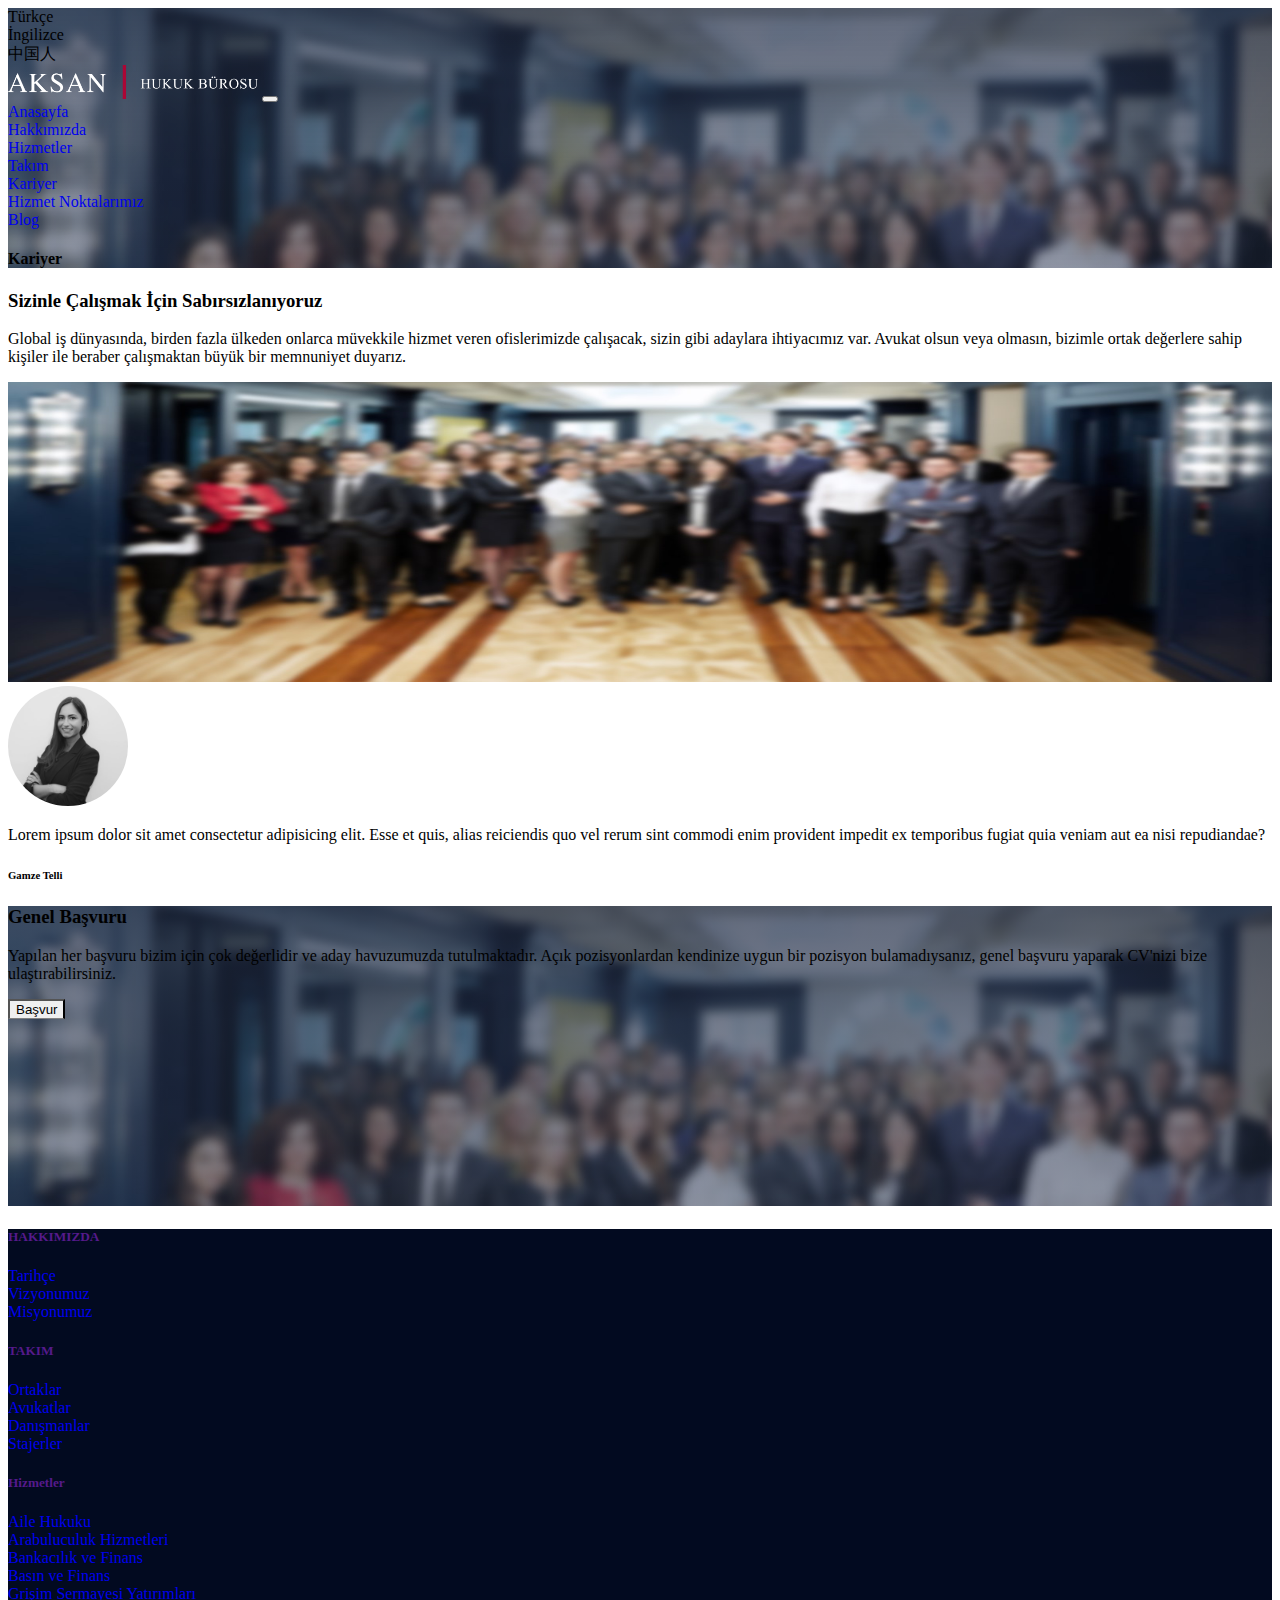
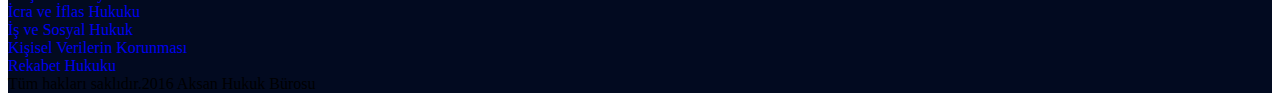
<file: aksanburo/kariyer.html>
<!DOCTYPE html>
<html lang="tr">
<head>
    <meta charset="UTF-8">
    <meta http-equiv="X-UA-Compatible" content="IE=edge">
    <meta name="viewport" content="width=device-width, initial-scale=1.0">
    <title>Kariyer</title>
    <link href="https://cdn.jsdelivr.net/npm/bootstrap@5.2.3/dist/css/bootstrap.min.css" rel="stylesheet" integrity="sha384-rbsA2VBKQhggwzxH7pPCaAqO46MgnOM80zW1RWuH61DGLwZJEdK2Kadq2F9CUG65" crossorigin="anonymous">
    <link rel="stylesheet" href="style.css">
</head>
<body>
    <div class="navbar-header">
        <div class="container">
            <div class="row">
                <div class="col-12">
                    <ul class="list-unstyled text-white text-end">
                        <li class="d-inline-block me-2">Türkçe</li>
                        <li class="d-inline-block me-2">İngilizce</li>
                        <li class="d-inline-block me-2">中国人</li>
                    </ul>
                </div>
            </div>
        </div>
        <nav class="navbar navbar-expand-lg navbar-dark">
            <div class="container">
              <a class="navbar-brand" href="#">
                <img src="img/logo.png" width="250" alt="">
              </a>
              <button class="navbar-toggler" type="button" data-bs-toggle="collapse" data-bs-target="#navbarSupportedContent" aria-controls="navbarSupportedContent" aria-expanded="false" aria-label="Toggle navigation">
                <span class="navbar-toggler-icon"></span>
              </button>
              <div class="collapse navbar-collapse" id="navbarSupportedContent">
                <ul class="navbar-nav ms-auto mb-2 mb-lg-0">
                  <li class="nav-item">
                    <a class="nav-link active" aria-current="page" href="#">Anasayfa</a>
                  </li>
                  <li class="nav-item">
                    <a class="nav-link active" href="#">Hakkımızda</a>
                  </li>
                  <li class="nav-item">
                    <a class="nav-link active" href="hizmetlerimiz.html">Hizmetler</a>
                  </li>
                  <li class="nav-item">
                    <a class="nav-link active" href="index.html">Takım</a>
                  </li>
                  <li class="nav-item">
                    <a class="nav-link active" href="kariyer.html">Kariyer</a>
                  </li>
                  <li class="nav-item">
                    <a class="nav-link active" href="#">Hizmet Noktalarımız</a>
                  </li>
                  <li class="nav-item">
                    <a class="nav-link active" href="#">Blog</a>
                  </li>
                </ul>
              </div>
            </div>
          </nav>
          <div class="container py-5">
            <div class="row">
                <h4 class="text-white text-center pt-5 mt-5">Kariyer</h4>
            </div>
          </div>
     </div>
     <section>
        <div class="container">
            <div class="row justify-content-center mt-5">
                <div class="col-8 text-center">
                    <h3 class="text-danger">Sizinle Çalışmak İçin Sabırsızlanıyoruz</h3>
                    <p class="mt-5">Global iş dünyasında, birden fazla ülkeden onlarca müvekkile hizmet veren ofislerimizde çalışacak, sizin gibi adaylara ihtiyacımız var. Avukat olsun veya olmasın, bizimle ortak değerlere sahip kişiler ile beraber çalışmaktan büyük bir memnuniyet duyarız.</p>
                </div>
            </div>
        </div>
     </section>
    <section class="mt-5">
        <img class="image-height" src="img/hero.jpg" alt="">
    </section>
    <section>
        <div class="container">
            <div class="row mt-5 justify-content-center text-center">
                <div class="col-8 col-md-4 d-block">
                    <img class="profil-photo" src="img/profil.png" alt="">
                    <p class="p-3 mt-3">Lorem ipsum dolor sit amet consectetur adipisicing elit. Esse et quis, alias reiciendis quo vel rerum sint commodi enim provident impedit ex temporibus fugiat quia veniam aut ea nisi repudiandae?</p>
                    <h6 class="text-danger">Gamze Telli</h6>
                </div>
            </div>
        </div>
    </section>
    <section class="mt-5 image-height2">
        <div class="container">
            <div class="row justify-content-center mt-3">
                <div class="col-12 col-md-8  text-center">
                    <h3 class="text-white mt-5">Genel Başvuru</h3>
                    <p class="mt-4 text-white">Yapılan her başvuru bizim için çok değerlidir ve aday havuzumuzda tutulmaktadır. Açık pozisyonlardan kendinize uygun bir pozisyon bulamadıysanız, genel başvuru yaparak CV'nizi bize ulaştırabilirsiniz.</p>
                    <div class="text-center mt-2">
                        <input type="button" class="btn text-decoration-none text-secondary kariyer-search" value="Başvur">
                    </div>
                </div>
            </div>
        </div>
    </section>
    <footer class="bg-dark text-center text-white pt-5 footer-bg pt-5">
        <section class="container">
    
          <div class="row">
    
            <div class="col-lg-3 col-md-6 mb-4 mb-md-0">
              <a href=""><h5 class="text-uppercase text-white">HAKKIMIZDA</h5></a>
    
              <ul class="list-unstyled mb-0 mt-4">
                <li class="mt-2">
                  <a href="#!" class="text-white">Tarihçe</a>
                </li>
                <li class="mt-2">
                  <a href="#!" class="text-white">Vizyonumuz</a>
                </li>
                <li class="mt-2">
                  <a href="#!" class="text-white">Misyonumuz</a>
                </li>
              </ul>
            </div>
            <div class="col-lg-3 col-md-6 mb-4 mb-md-0">
              <a href=""><h5 class="text-uppercase text-white">TAKIM</h5></a>
    
              <ul class="list-unstyled mb-0 mt-4">
                <li class="mt-2">
                  <a href="#!" class="text-white">Ortaklar</a>
                </li>
                <li class="mt-2">
                  <a href="#!" class="text-white">Avukatlar</a>
                </li>
                <li class="mt-2">
                  <a href="#!" class="text-white">Danışmanlar</a>
                </li>
                <li class="mt-2">
                  <a href="#!" class="text-white">Stajerler</a>
                </li>
              </ul>
            </div>
            <div class="col-lg-3 col-md-6 mb-4 mb-md-0">
              <a href=""><h5 class="text-uppercase text-white">Hizmetler</h5></a>
    
              <ul class="list-unstyled mb-0 mt-4">
                <li>
                  <a href="#!" class="text-white">Aile Hukuku</a>
                </li>
                <li class="mt-2">
                  <a href="#!" class="text-white">Arabuluculuk Hizmetleri</a>
                </li>
                <li class="mt-2">
                  <a href="#!" class="text-white">Bankacılık ve Finans</a>
                </li>
                <li class="mt-2">
                  <a href="#!" class="text-white">Basın ve Finans</a>
                </li>
              </ul>
            </div>
            <div class="col-lg-3 col-md-6 mb-4 mb-md-0">
              <ul class="list-unstyled mb-0 mt-4">
                <li>
                  <a href="#!" class="text-white">Grişim Sermayesi Yatırımları</a>
                </li>
                <li class="mt-2">
                  <a href="#!" class="text-white">İcra ve İflas Hukuku</a>
                </li>
                <li class="mt-2">
                  <a href="#!" class="text-white">İş ve Sosyal Hukuk</a>
                </li>
                <li class="mt-2">
                  <a href="#!" class="text-white">Kişisel Verilerin Korunması</a>
                </li>
                <li class="mt-2">
                  <a href="#!" class="text-white">Rekabet Hukuku</a>
                </li>
              </ul>
            </div>
          </div>
        </section>
      </div>
      <div class="text-center p-5">
        Tüm hakları saklıdır.2016 Aksan Hukuk Bürosu
      </div>
    </footer>
    <script src="https://cdn.jsdelivr.net/npm/bootstrap@5.2.3/dist/js/bootstrap.bundle.min.js" integrity="sha384-kenU1KFdBIe4zVF0s0G1M5b4hcpxyD9F7jL+jjXkk+Q2h455rYXK/7HAuoJl+0I4" crossorigin="anonymous"></script>
</body>
</html>
</file>
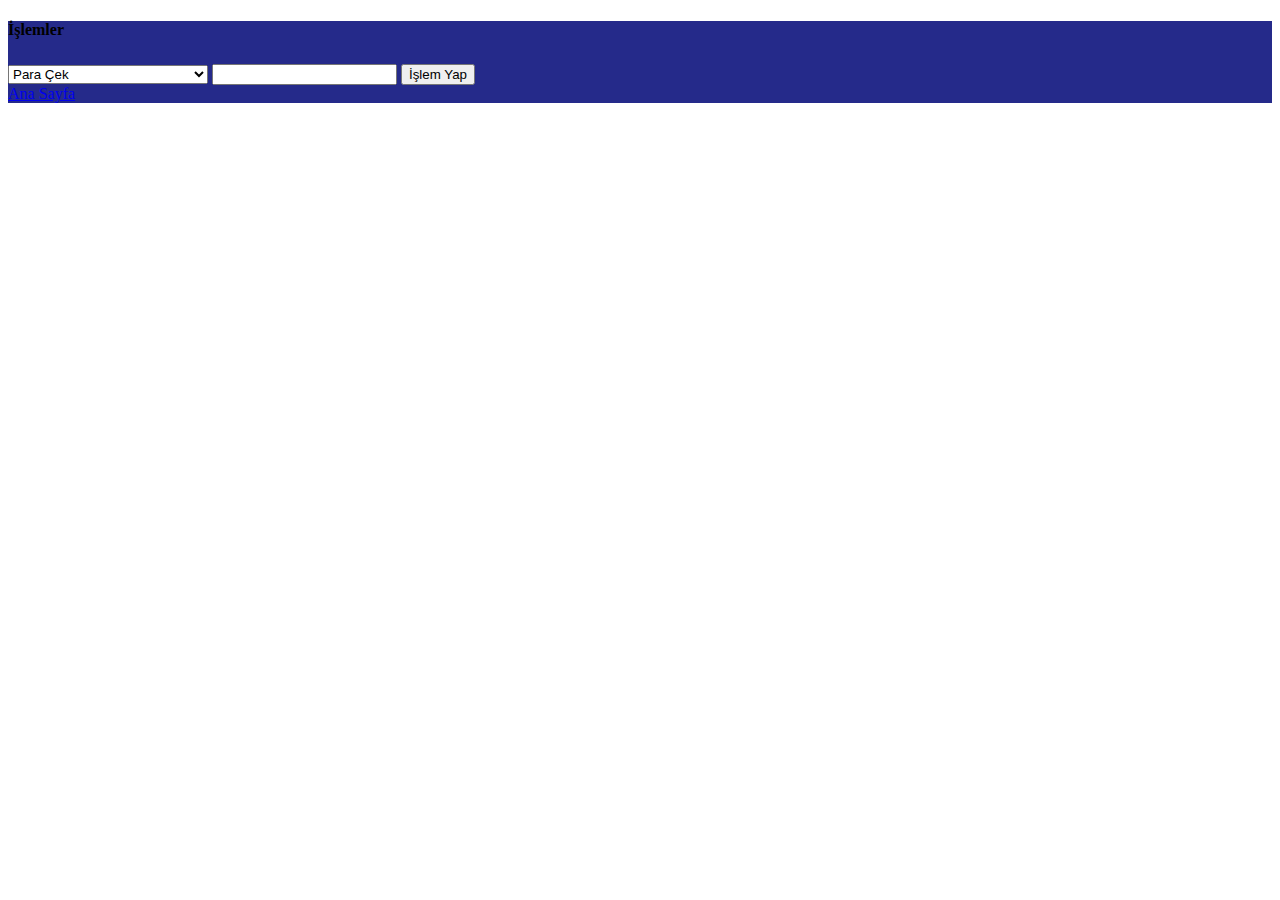
<file: MobileBankApp/process.html>
<!DOCTYPE html>
<html lang="tr">
<head>
    <meta charset="UTF-8">
    <meta name="viewport" content="width=device-width, initial-scale=1.0">
    <link href="https://cdn.jsdelivr.net/npm/bootstrap@5.3.0/dist/css/bootstrap.min.css" rel="stylesheet" integrity="sha384-9ndCyUaIbzAi2FUVXJi0CjmCapSmO7SnpJef0486qhLnuZ2cdeRhO02iuK6FUUVM" crossorigin="anonymous">
    <link rel="stylesheet" href="style.css">
    <title>İşlemler</title>
</head>
<body>

    <main class="align-items-center d-flex justify-content-center vh-100 mains">
        <form>
            <h4 class="text-white text text-center">İşlemler</h4>
            <h6 class="text-white balance mt-2"></h6>
            <span class="text-danger process_mes"></span>
            <select id="select_op" class="option-w d-block mb-2">
                <option value="paracek" class="text-center">Para Çek</option>
                <option value="parayatır" class="text-center">Para Yatır</option>
            </select>
            <input type="number" min="1" class="range_process d-block mb-2 w-100">
            <button class="process w-100">İşlem Yap</button>
            <div class="register d-flex justify-content-center">
                <a href="index.html" class="text-white mt-3 register">Ana Sayfa</a>
            </div>
        </form>
    </main>
    <script src="https://cdn.jsdelivr.net/npm/bootstrap@5.3.0/dist/js/bootstrap.bundle.min.js" integrity="sha384-geWF76RCwLtnZ8qwWowPQNguL3RmwHVBC9FhGdlKrxdiJJigb/j/68SIy3Te4Bkz" crossorigin="anonymous"></script>
    <script src="https://code.jquery.com/jquery-3.7.0.min.js" integrity="sha256-2Pmvv0kuTBOenSvLm6bvfBSSHrUJ+3A7x6P5Ebd07/g=" crossorigin="anonymous"></script>
    <script src="app.js"></script>
</body>
</html>
</file>
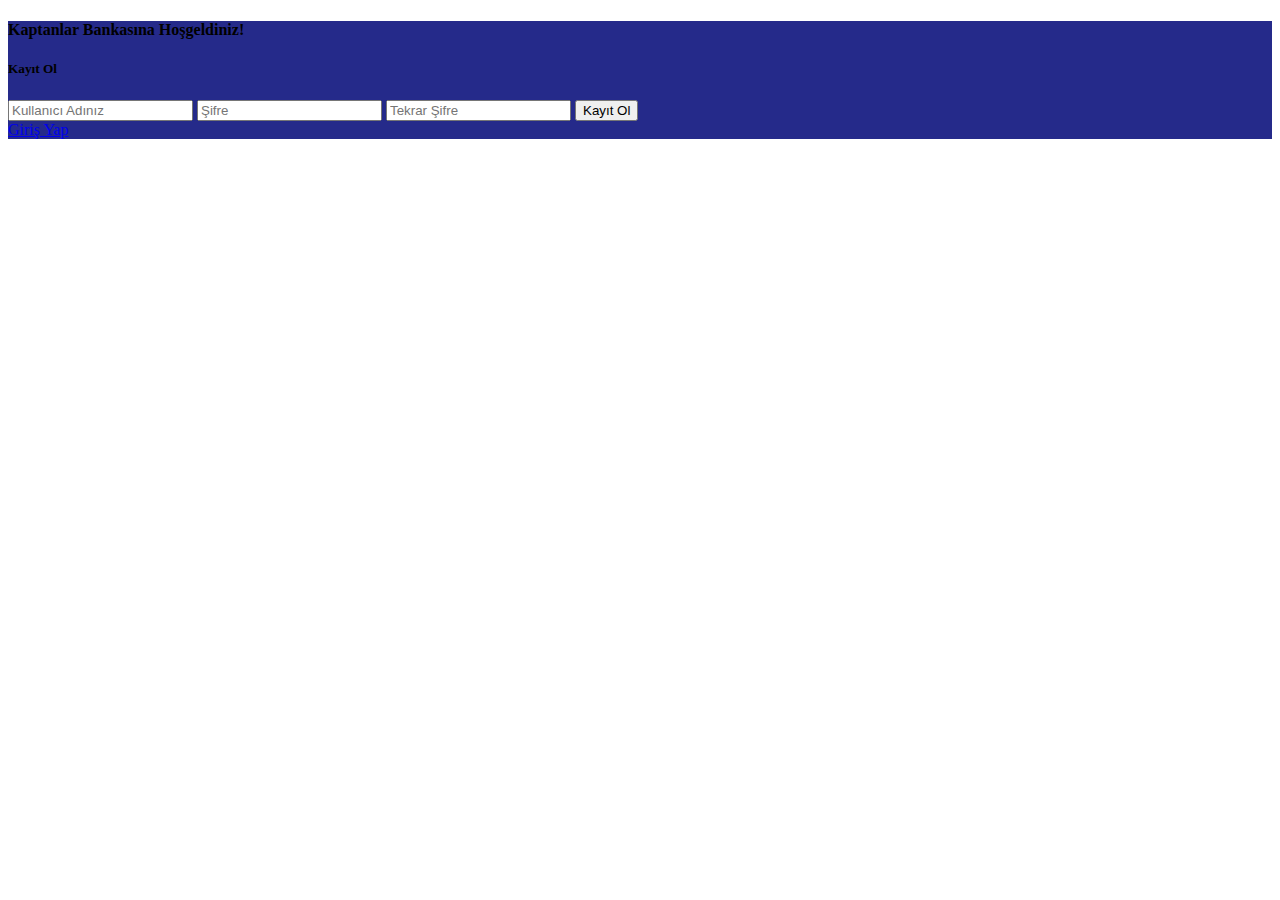
<file: MobileBankApp/register.html>
<!DOCTYPE html>
<html lang="tr">
<head>
    <meta charset="UTF-8">
    <meta name="viewport" content="width=device-width, initial-scale=1.0">
    <link href="https://cdn.jsdelivr.net/npm/bootstrap@5.3.0/dist/css/bootstrap.min.css" rel="stylesheet" integrity="sha384-9ndCyUaIbzAi2FUVXJi0CjmCapSmO7SnpJef0486qhLnuZ2cdeRhO02iuK6FUUVM" crossorigin="anonymous">
    <link rel="stylesheet" href="style.css">
    <title>Kayıt Ol</title>
</head>
<body>

    <main class="align-items-center d-flex justify-content-center vh-100 mains">
        <div>
            <h4 class="d-block text-white">Kaptanlar Bankasına Hoşgeldiniz!</h4>
            <h5 class="d-block text-center text-white">Kayıt Ol</h5>
            <p class="usermes ms-5"></p>
            <input type="text" placeholder="Kullanıcı Adınız" class="i_register d-block w-75 mx-5 my-3">
            <input type="text" placeholder="Şifre" class="i_regPassword d-block w-75 mx-5 my-3">
            <input type="text" placeholder="Tekrar Şifre" class="i_regPassword2 d-block w-75 mx-5 my-3">
            <button class="reg d-block w-75 mx-5">Kayıt Ol</button>
            <div class="register d-flex justify-content-center">
                <a href="index.html" class="text-white mt-3 register">Giriş Yap</a>
            </div>
        </div>
    </main>

    <script src="https://cdn.jsdelivr.net/npm/bootstrap@5.3.0/dist/js/bootstrap.bundle.min.js" integrity="sha384-geWF76RCwLtnZ8qwWowPQNguL3RmwHVBC9FhGdlKrxdiJJigb/j/68SIy3Te4Bkz" crossorigin="anonymous"></script>
    <script src="https://code.jquery.com/jquery-3.7.0.min.js" integrity="sha256-2Pmvv0kuTBOenSvLm6bvfBSSHrUJ+3A7x6P5Ebd07/g=" crossorigin="anonymous"></script>
    <script src="app.js"></script>
</body>
</html>
</file>
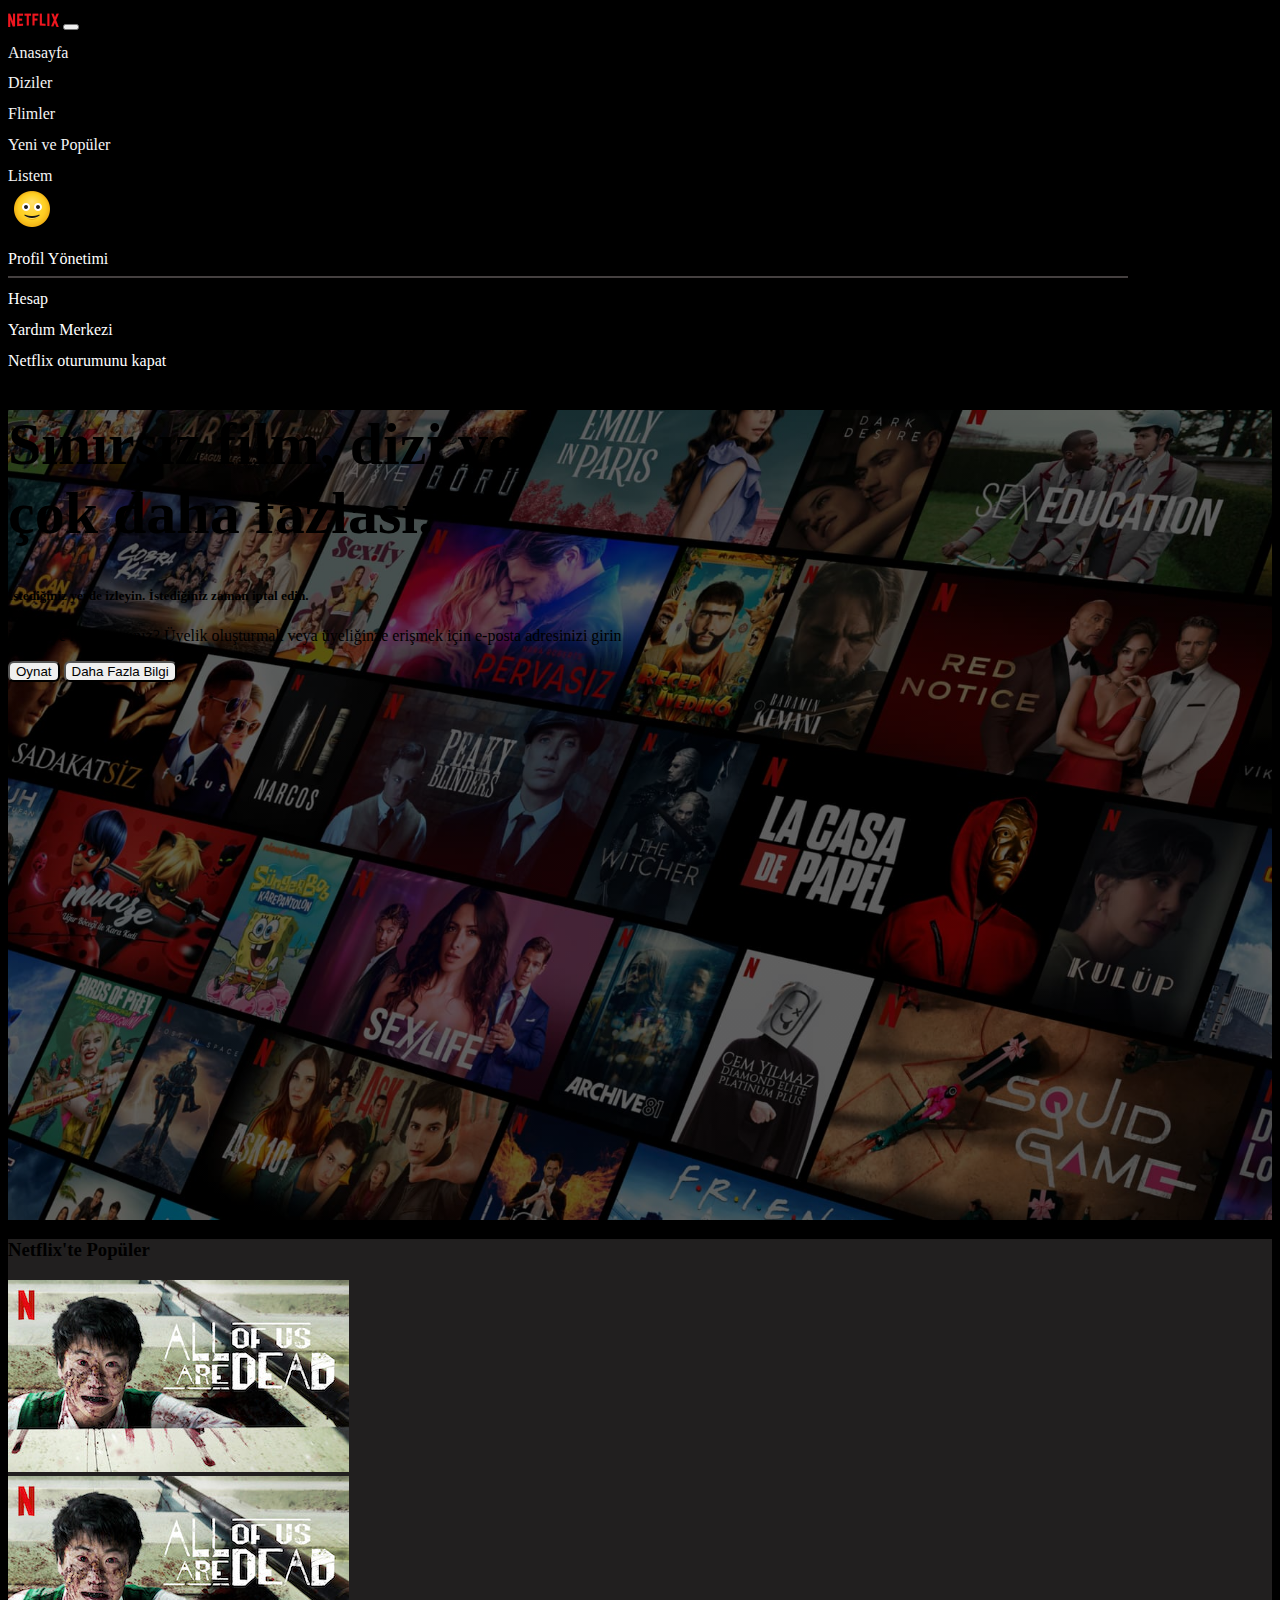
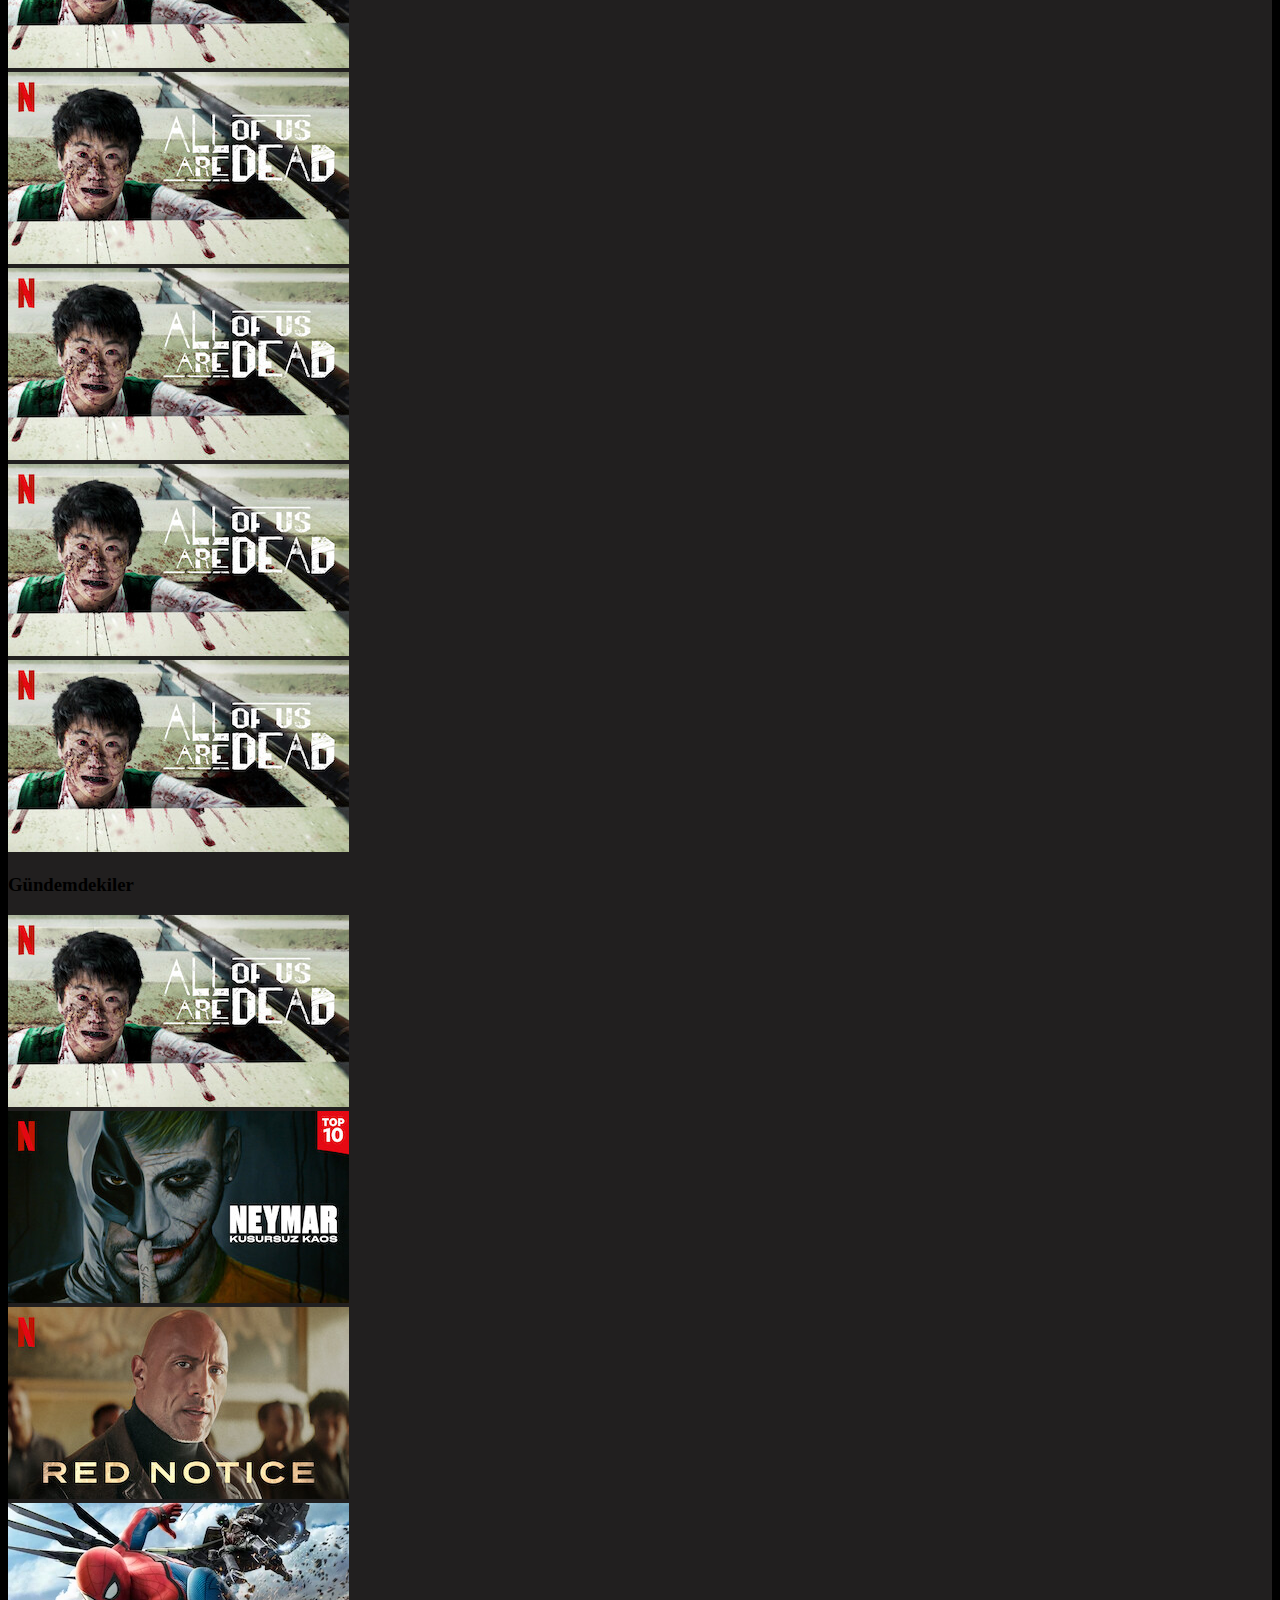
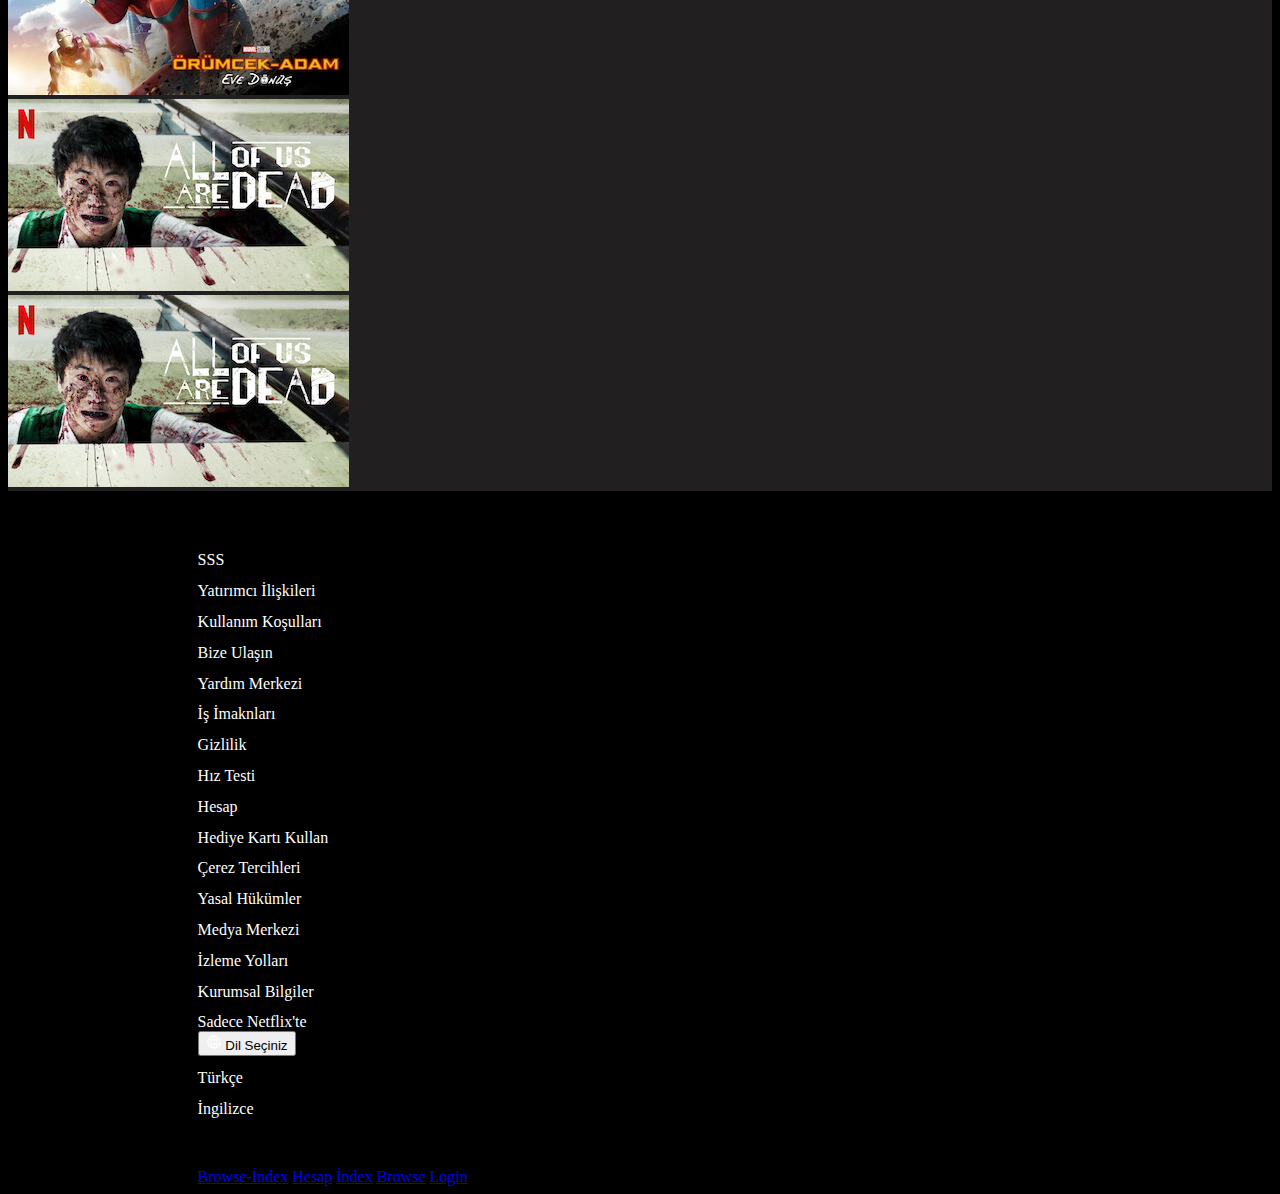
<file: netflix/browse-index.html>
<!DOCTYPE html>
<html lang="tr">
<head>
    <meta charset="UTF-8">
    <meta http-equiv="X-UA-Compatible" content="IE=edge">
    <meta name="viewport" content="width=device-width, initial-scale=1.0">
    <title>Browse|İndex</title>
    <link href="https://cdn.jsdelivr.net/npm/bootstrap@5.2.3/dist/css/bootstrap.min.css" rel="stylesheet" integrity="sha384-rbsA2VBKQhggwzxH7pPCaAqO46MgnOM80zW1RWuH61DGLwZJEdK2Kadq2F9CUG65" crossorigin="anonymous">
    <link rel="stylesheet" href="style.css">
</head>
<body>
    
    <nav class="navbar navbar-expand-lg bg-dark">
        <div class="container-fluid">
            <ul>
                <li><a class="navbar-brand" href="#"><img class="browse-logo" src="img/netflix_logo.png" alt=""></a>
            <button class="navbar-toggler" type="button" data-bs-toggle="collapse" data-bs-target="#navbarNavDropdown" aria-controls="navbarNavDropdown" aria-expanded="undefined" aria-label="Toggle navigation">
                <span class="navbar-toggler-icon"></span>
              </button></li>
            </ul>
        <div class="collapse navbar-collapse" id="navbarNavDropdown">
            <ul class="navbar-nav">
             <li class="nav-item"><a class="nav-link" aria-current="page" href="#">Anasayfa</a></li>
             <li class="nav-item"><a class="nav-link" href="#">Diziler</a></li>
             <li class="nav-item"><a class="nav-link" href="#">Flimler</a></li>
             <li class="nav-item"><a class="nav-link" href="#">Yeni ve Popüler</a></li>
             <li class="nav-item"><a class="nav-link" href="#">Listem</a></li>
            </ul>
            
        </div>
        </div>
        <form class="browse-form" action="">
            <buton class="nav-item dropdown">
            <a class="nav-link dropdown-toggle" href="#" role="button" data-bs-toggle="dropdown" aria-expanded="undefined">
              <img src="img/smile-profil.png" alt="">
            </a>
            <ul class="dropdown-menu">
              <li><a class="dropdown-item" href="#">Profil Yönetimi</a></li>
              <hr class="browse-dropdown">
              <li><a class="dropdown-item" href="#">Hesap</a></li>
              <li><a class="dropdown-item" href="#">Yardım Merkezi</a></li>
              <li><a class="dropdown-item" href="#">Netflix oturumunu kapat</a></li>
            </button>
          </li>
        </form>
      </nav>
      <div class="browse-index">
        <div class="container">
            <div class="row justify-content-center align-items-center text-center header-row">
                <div class="col-md-8">
                    <div class="header-content text-white">
                        <h1 class="headerh1">Sınırsız film, dizi ve <br> çok daha fazlası.</h1>
                        <h5>İstediğiniz yerde izleyin. İstediğiniz zaman iptal edin.</h5>
                        <p>izlemeye hazır mısınız? Üyelik oluşturmak veya üyeliğinze erişmek için e-posta adresinizi girin</p>
                        <div class="input-group mb-3 justify-content-center">
                            <button type="button" class="btn btn-secondary btn-lg button-radius">Oynat</button>
                            <button type="button" class="btn btn-secondary btn-lg ms-1 button-radius">Daha Fazla Bilgi</button>
                        </div>
                    </div>
                </div>
            </div>
        </div>
      </div>
      <section class="browse-index-bottom">
        <div class="container">
            <div class="row gy-1">
                <h3 class="text-white mt-5">Netflix'te Popüler</h3>
                <div class="col-4 col-lg-2"><a href=""><img src="img/film1.jpg" alt=""></a></div>
                <div class="col-4 col-lg-2"><a href=""><img src="img/film1.jpg" alt=""></a></div>
                <div class="col-4 col-lg-2"><a href=""><img src="img/film1.jpg" alt=""></a></div>
                <div class="col-4 col-lg-2"><a href=""><img src="img/film1.jpg" alt=""></a></div>
                <div class="col-4 col-lg-2"><a href=""><img src="img/film1.jpg" alt=""></a></div>
                <div class="col-4 col-lg-2"><a href=""><img src="img/film1.jpg" alt=""></a></div>
            </div>
            <h3 class="text-white mt-5">Gündemdekiler</h3>
            <div class="row gy-1">
                <div class="col-4 col-lg-2"><a href=""><img src="img/film1.jpg" alt=""></a></div>
                <div class="col-4 col-lg-2"><a href=""><img src="img/film2.jpg" alt=""></a></div>
                <div class="col-4 col-lg-2"><a href=""><img src="img/film3.jpg" alt=""></a></div>
                <div class="col-4 col-lg-2"><a href=""><img src="img/film4.webp" alt=""></a></div>
                <div class="col-4 col-lg-2"><a href=""><img src="img/film1.jpg" alt=""></a></div>
                <div class="col-4 col-lg-2"><a href=""><img src="img/film1.jpg" alt=""></a></div>
            </div>
            <div class="row mt-5"></div>
          </div>
      </section>
      <footer class="mt-5">
        <div class="container footer">
            <h5 class="text-white">Sorularınız mı var? 0500 000 00 00 numaralı telefonu arayın</h5>
            <div class="row">
                <div class="col-6 col-md-3">
                    <ul>
                        <li><a href="">SSS</a></li>
                        <li><a href="">Yatırımcı İlişkileri</a></li>
                        <li><a href="">Kullanım Koşulları</a></li>
                        <li><a href="">Bize Ulaşın</a></li>
                    </ul>
                </div>
                <div class="col-6 col-md-3">
                    <ul>
                        <li><a href="">Yardım Merkezi</a></li>
                        <li><a href="">İş İmaknları</a></li>
                        <li><a href="">Gizlilik</a></li>
                        <li><a href="">Hız Testi</a></li>
                    </ul>
                </div>
                <div class="col-6 col-md-3">
                    <ul>
                        <li><a href="">Hesap</a></li>
                        <li><a href="">Hediye Kartı Kullan</a></li>
                        <li><a href="">Çerez Tercihleri</a></li>
                        <li><a href="">Yasal Hükümler</a></li>
                    </ul>
                </div>
                <div class="col-6 col-md-3">
                    <ul>
                        <li><a href="">Medya Merkezi</a></li>
                        <li><a href="">İzleme Yolları</a></li>
                        <li><a href="">Kurumsal Bilgiler</a></li>
                        <li><a href="">Sadece Netflix'te</a></li>
                    </ul>
                </div>
            </div>
            <div class="dropdown">
                <button class="btn text-white dropdown-toggle" type="button" data-bs-toggle="dropdown" aria-expanded="false">
                <img src="img/world.png" alt=""> Dil Seçiniz
                </button>
                <ul class="dropdown-menu">
                  <li><a class="dropdown-item" href="#">Türkçe</a></li>
                  <li><a class="dropdown-item" href="#">İngilizce</a></li>
                </ul>
              </div>
                <p class="text-white mt-3">Netflix Türkiye (Ramazan)</p>
                <a class="text-white" href="browse-index.html">Browse-İndex</a>
                <a class="text-white" href="hesap.html">Hesap</a>
                <a class="text-white"  href="index.html">İndex</a>
                <a class="text-white"  href="browse.html">Browse</a>
                <a class="text-white"  href="login.html">Login</a>
        </div>     
    </footer>

    <script src="https://cdn.jsdelivr.net/npm/bootstrap@5.2.3/dist/js/bootstrap.bundle.min.js" integrity="sha384-kenU1KFdBIe4zVF0s0G1M5b4hcpxyD9F7jL+jjXkk+Q2h455rYXK/7HAuoJl+0I4" crossorigin="anonymous"></script>
</body>
</html>
</file>
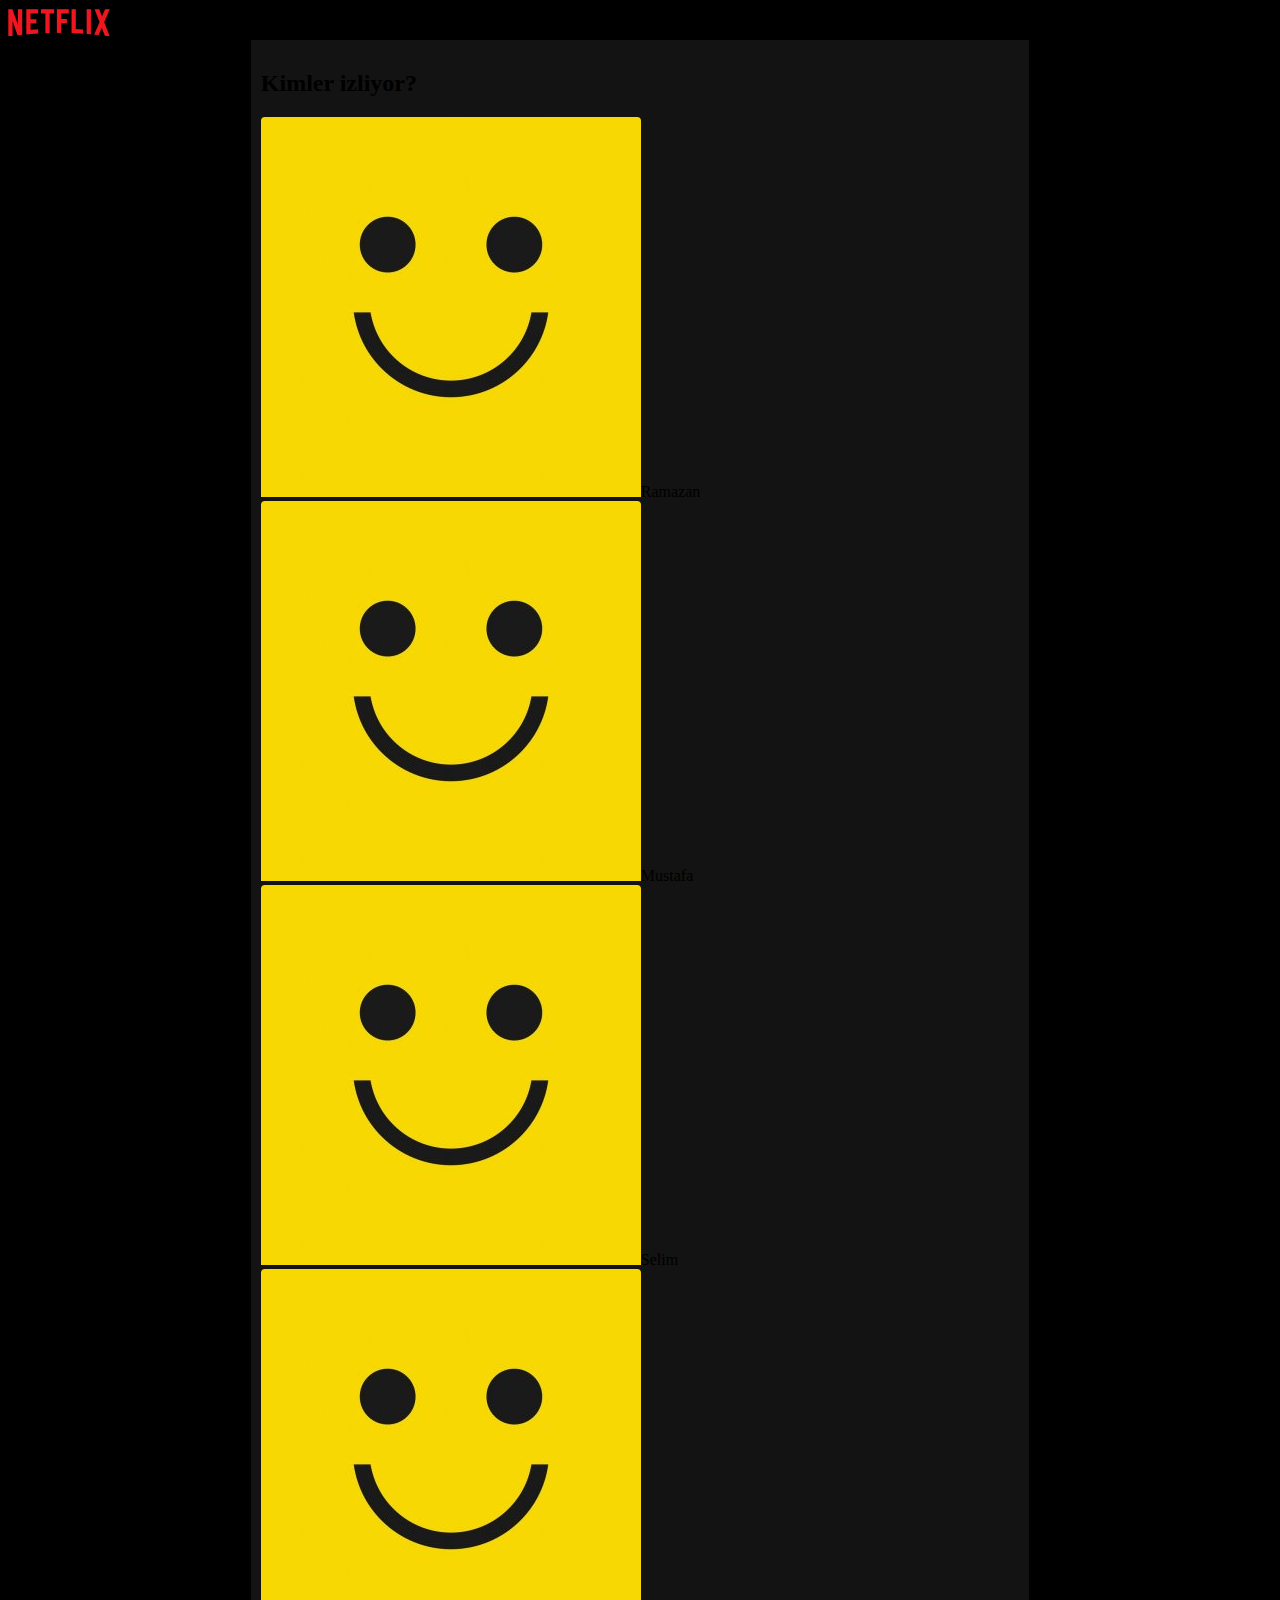
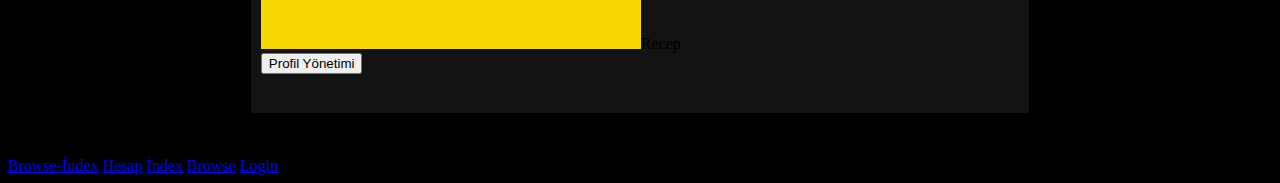
<file: netflix/browse.html>
<!DOCTYPE html>
<html lang="tr">
<head>
    <meta charset="UTF-8">
    <meta http-equiv="X-UA-Compatible" content="IE=edge">
    <meta name="viewport" content="width=device-width, initial-scale=1.0">
    <title>Profil Şeçimi</title>
    <link href="https://cdn.jsdelivr.net/npm/bootstrap@5.2.3/dist/css/bootstrap.min.css" rel="stylesheet" integrity="sha384-rbsA2VBKQhggwzxH7pPCaAqO46MgnOM80zW1RWuH61DGLwZJEdK2Kadq2F9CUG65" crossorigin="anonymous">
    <link rel="stylesheet" href="style.css">
</head>
<body>
    <nav class="navbar">
        <div class="container">
            <img src="img/netflix_logo.png" alt="">
        </div>
    </nav>
    <div class="high">
        <div class="container browse-container">
            <div class="row medium-row text-center text-white justify-content-center align-content-center">
                <div class="col">
                    <h2>Kimler izliyor?</h2>
                </div>
                <div class="row">
                    <div class="col-6 col-md-3"><a href=""><img class="hover-effect" src="img/smile-icon.jpg" alt=""></a>Ramazan</div>
                    <div class="col-6 col-md-3"><a href=""><img class="hover-effect" src="img/smile-icon.jpg" alt=""></a>Mustafa</div>
                    <div class="col-6 col-md-3"><a href=""><img class="hover-effect" src="img/smile-icon.jpg" alt=""></a>Selim</div>
                    <div class="col-6 col-md-3"><a href=""><img class="hover-effect" src="img/smile-icon.jpg" alt=""></a>Recep</div>
                </div>
                <div class="row justify-content-center">
                    <div class="btn-group-vertical browse-button" role="group" aria-label="Vertical button group">
                        <button type="button" class="btn btn-dark mt-2">Profil Yönetimi</button>
                      </div>
                </div>
            </div>
        </div>
    
    </div>
    <a class="text-white" href="browse-index.html">Browse-İndex</a>
    <a class="text-white"  href="hesap.html">Hesap</a>
    <a class="text-white"  href="index.html">İndex</a>
    <a class="text-white"  href="browse.html">Browse</a>
    <a class="text-white"  href="login.html">Login</a>
    <script src="https://cdn.jsdelivr.net/npm/bootstrap@5.2.3/dist/js/bootstrap.bundle.min.js" integrity="sha384-kenU1KFdBIe4zVF0s0G1M5b4hcpxyD9F7jL+jjXkk+Q2h455rYXK/7HAuoJl+0I4" crossorigin="anonymous"></script>
</body>
</html>
</file>
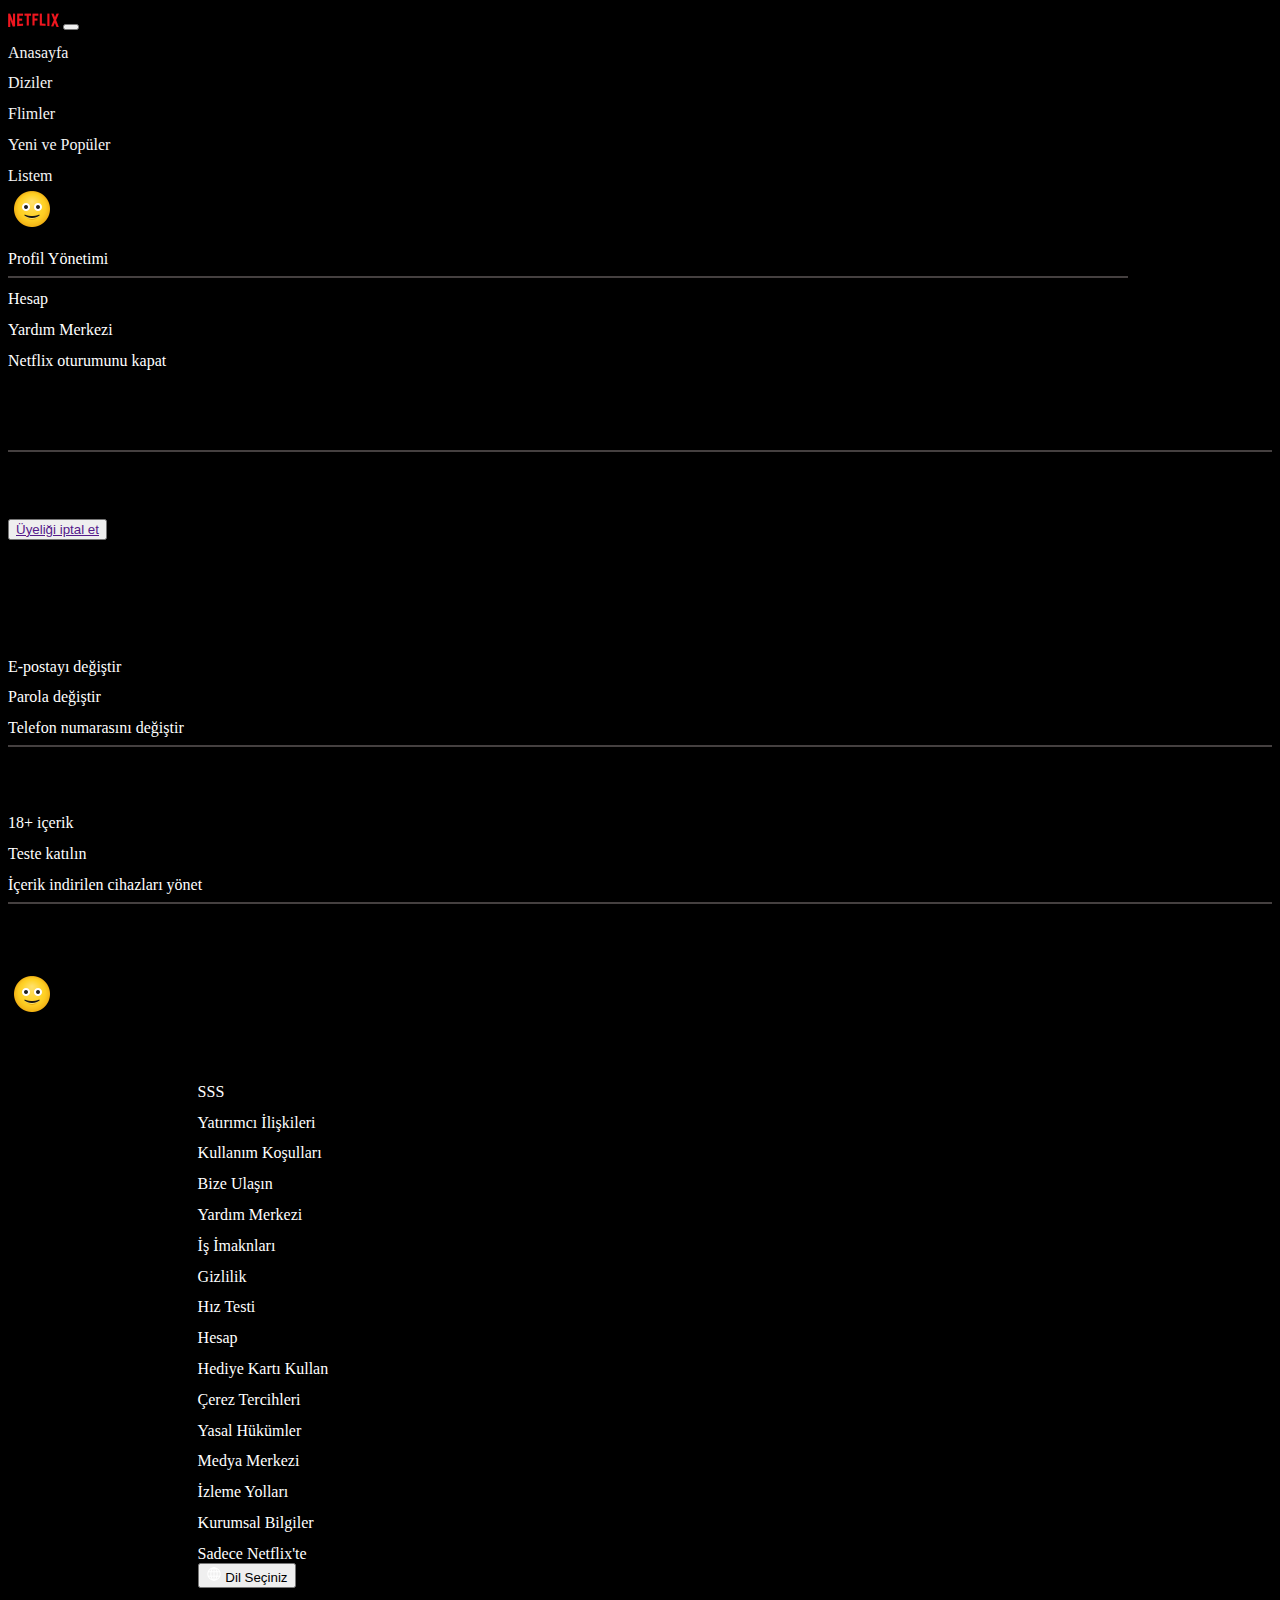
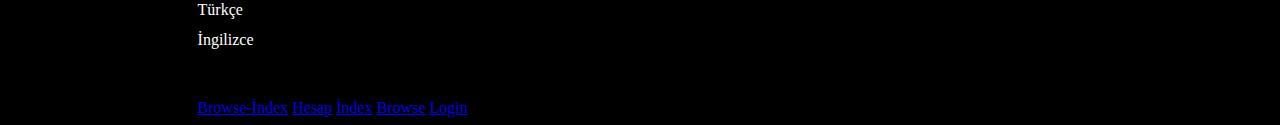
<file: netflix/hesap.html>
<!DOCTYPE html>
<html lang="tr">
<head>
    <meta charset="UTF-8">
    <meta http-equiv="X-UA-Compatible" content="IE=edge">
    <meta name="viewport" content="width=device-width, initial-scale=1.0">
    <title>Hesap</title>
    <link href="https://cdn.jsdelivr.net/npm/bootstrap@5.2.3/dist/css/bootstrap.min.css" rel="stylesheet" integrity="sha384-rbsA2VBKQhggwzxH7pPCaAqO46MgnOM80zW1RWuH61DGLwZJEdK2Kadq2F9CUG65" crossorigin="anonymous">
    <link rel="stylesheet" href="style.css">
</head>
<body>
    <nav class="navbar navbar-expand-lg bg-dark">
        <div class="container-fluid">
            <ul>
                <li><a class="navbar-brand pt-4" href="#"><img class="browse-logo" src="img/netflix_logo.png" alt=""></a>
            <button class="navbar-toggler" type="button" data-bs-toggle="collapse" data-bs-target="#navbarNavDropdown" aria-controls="navbarNavDropdown" aria-expanded="undefined" aria-label="Toggle navigation">
                <span class="navbar-toggler-icon"></span>
              </button></li>
            </ul>
            <div class="collapse navbar-collapse" id="navbarNavDropdown">
            <ul class="navbar-nav">
             <li class="nav-item"><a class="nav-link" aria-current="page" href="#">Anasayfa</a></li>
             <li class="nav-item"><a class="nav-link" href="#">Diziler</a></li>
             <li class="nav-item"><a class="nav-link" href="#">Flimler</a></li>
             <li class="nav-item"><a class="nav-link" href="#">Yeni ve Popüler</a></li>
             <li class="nav-item"><a class="nav-link" href="#">Listem</a></li>
            </ul>
          </div>
        </div>
        <form class="browse-form" action="">
            <li class="nav-item dropdown">
            <a class="nav-link dropdown-toggle" href="#" role="button" data-bs-toggle="dropdown" aria-expanded="undefined">
              <img src="img/smile-profil.png" alt="">
            </a>
            <ul class="dropdown-menu">
              <li><a class="dropdown-item" href="#">Profil Yönetimi</a></li>
              <hr class="browse-dropdown">
              <li><a class="dropdown-item" href="#">Hesap</a></li>
              <li><a class="dropdown-item" href="#">Yardım Merkezi</a></li>
              <li><a class="dropdown-item" href="#">Netflix oturumunu kapat</a></li>
            </ul>
          </li>
        </form>
      </nav>
      <section class="bg-white">
        <div class="container">
            <h1>Hesap</h1>
            <hr class="browse-dropdown">
            <div class="row">
                <div class="col-12 col-md-4">
                <h2>Üyelik ve Ödemeler</h2>
                <button><a class="text-decoration-none text-dark" href="">Üyeliği iptal et</a></button>
                </div>
                <div class="col-12 col-md-4">
                    <p>alkaptan5255@gmail.com</p>
                    <p>Parola:********</p>
                    <p>Tel:0555 555 55 55</p>
                </div>
                <div class="col-12 col-md-4">
                    <ul>
                        <li><a class="text-primary" href="">E-postayı değiştir</a></li>
                        <li><a class="text-primary" href="">Parola değiştir</a></li>
                        <li><a class="text-primary" href="">Telefon numarasını değiştir</a></li>
                    </ul>
                </div>
            </div>
            <hr class="browse-dropdown">
            <div class="row">
                <div class="col-12 col-md-6">
                    <h2>Ayarlar</h2>
                </div>
                <div class="col-12 col-md-6">
                    <ul>
                        <li><a class="text-primary" href="">18+ içerik</a></li>
                        <li><a class="text-primary" href="">Teste katılın</a></li>
                        <li><a class="text-primary" href="">İçerik indirilen cihazları yönet</a></li>
                    </ul>
                </div>
            </div>
            <hr class="browse-dropdown">
            <div class="row">
                <div class="col-6">
                    <h2>Profil ve ebeveyn kontroleri</h2>
                </div>
                <div class="col-6">
                    <img src="img/smile-profil.png" alt="">Ramazan
                </div>
            </div>
        </div>
      </section>
      <footer class="mt-5">
        <div class="container footer">
            <h5 class="text-white">Sorularınız mı var? 0500 000 00 00 numaralı telefonu arayın</h5>
            <div class="row">
                <div class="col-3">
                    <ul>
                        <li><a href="">SSS</a></li>
                        <li><a href="">Yatırımcı İlişkileri</a></li>
                        <li><a href="">Kullanım Koşulları</a></li>
                        <li><a href="">Bize Ulaşın</a></li>
                    </ul>
                </div>
                <div class="col-3">
                    <ul>
                        <li><a href="">Yardım Merkezi</a></li>
                        <li><a href="">İş İmaknları</a></li>
                        <li><a href="">Gizlilik</a></li>
                        <li><a href="">Hız Testi</a></li>
                    </ul>
                </div>
                <div class="col-3">
                    <ul>
                        <li><a href="">Hesap</a></li>
                        <li><a href="">Hediye Kartı Kullan</a></li>
                        <li><a href="">Çerez Tercihleri</a></li>
                        <li><a href="">Yasal Hükümler</a></li>
                    </ul>
                </div>
                <div class="col-3">
                    <ul>
                        <li><a href="">Medya Merkezi</a></li>
                        <li><a href="">İzleme Yolları</a></li>
                        <li><a href="">Kurumsal Bilgiler</a></li>
                        <li><a href="">Sadece Netflix'te</a></li>
                    </ul>
                </div>
            </div>
            <div class="dropdown">
                <button class="btn text-white dropdown-toggle" type="button" data-bs-toggle="dropdown" aria-expanded="false">
                <img src="img/world.png" alt=""> Dil Seçiniz
                </button>
                <ul class="dropdown-menu">
                  <li><a class="dropdown-item" href="#">Türkçe</a></li>
                  <li><a class="dropdown-item" href="#">İngilizce</a></li>
                </ul>
              </div>
                <p class="text-white mt-3">Netflix Türkiye (Ramazan)</p>
                <a class="text-white" href="browse-index.html">Browse-İndex</a>
                <a class="text-white"  href="hesap.html">Hesap</a>
                <a class="text-white"  href="index.html">İndex</a>
                <a class="text-white"  href="browse.html">Browse</a>
                <a class="text-white"  href="login.html">Login</a>
        </div>     
    </footer>


    <script src="https://cdn.jsdelivr.net/npm/bootstrap@5.2.3/dist/js/bootstrap.bundle.min.js" integrity="sha384-kenU1KFdBIe4zVF0s0G1M5b4hcpxyD9F7jL+jjXkk+Q2h455rYXK/7HAuoJl+0I4" crossorigin="anonymous"></script>
</body>
</html>
</file>
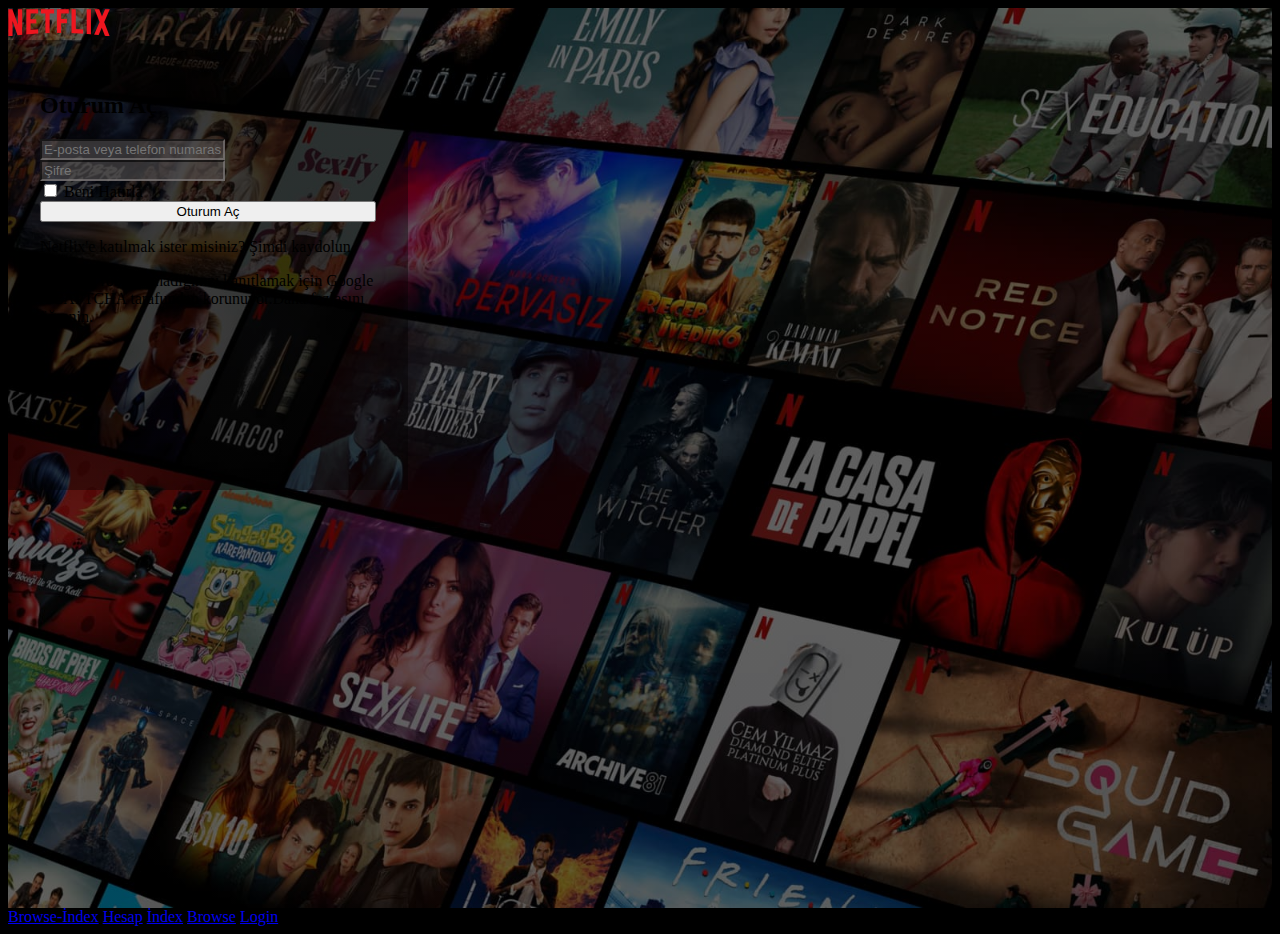
<file: netflix/login.html>
<!DOCTYPE html>
<html lang="tr">
<head>
    <meta charset="UTF-8">
    <meta http-equiv="X-UA-Compatible" content="IE=edge">
    <meta name="viewport" content="width=device-width, initial-scale=1.0">
    <title>Login</title>
    <link href="https://cdn.jsdelivr.net/npm/bootstrap@5.2.3/dist/css/bootstrap.min.css" rel="stylesheet" integrity="sha384-rbsA2VBKQhggwzxH7pPCaAqO46MgnOM80zW1RWuH61DGLwZJEdK2Kadq2F9CUG65" crossorigin="anonymous">
    <link rel="stylesheet" href="style.css">    
</head>
<body>
      
    <div class="header">
        <nav class="navbar">
            <div class="container mt-5">
                <img src="img/netflix_logo.png" alt="">
            </div>
        </nav>
    <div class="login">
        <div class="container login-container">
            <div class="row login-row align-items-center">
                <div class="col">
                    <div class="container">
                        <div class="row align-items-center form-height">
                            <div class="col">
                                <form class="form-widht">
                                    <div class="form-group justify-content-center ">
                                      <h2 class="text-white">Oturum Aç</h2>
                                      <input type="email" class="form-control inp-bg" id="exampleInputEmail1" aria-describedby="emailHelp" placeholder="E-posta veya telefon numarası">
                                    </div>
                                    <div class="form-group mt-5">
                                      <input type="password" class="form-control inp-bg" id="exampleInputPassword1" placeholder="Şifre">
                                    </div>
                                    <div class="form-check">
                                      <input type="checkbox" class="form-check-input" id="exampleCheck1">
                                      <label class="form-check-label text-white" for="exampleCheck1">Beni Hatırla</label>
                                    </div>
                                    <button class="btn btn-danger login-button" >Oturum Aç</button>
                                    <p class="text-center text-white-50">Netflix'e katılmak ister misiniz? Şimdi kaydolun</p>
                                    <p class="text-center text-white-50">Bu sayfa robot olmadığınızı kanıtlamak için Google reCAPTCHA tarafundan korunuyor.Daha fazlasını öğrenin.</p>
                                </form>
                            </div>
                        </div>
                    </div>
                    
                </div>
            </div>
        </div>
    </div>
    </div>
    <a class="text-white" href="browse-index.html">Browse-İndex</a>
    <a class="text-white"  href="hesap.html">Hesap</a>
    <a class="text-white"  href="index.html">İndex</a>
    <a class="text-white"  href="browse.html">Browse</a>
    <a class="text-white"  href="login.html">Login</a>
    <script src="https://cdn.jsdelivr.net/npm/bootstrap@5.2.3/dist/js/bootstrap.bundle.min.js" integrity="sha384-kenU1KFdBIe4zVF0s0G1M5b4hcpxyD9F7jL+jjXkk+Q2h455rYXK/7HAuoJl+0I4" crossorigin="anonymous"></script>
</body>
</html>
</file>
<file: aksanburo/style.css>
ul{
    margin: 0 !important;
    padding: 0 !important;
}
a{
    margin: 0;
    padding: 0;
    text-decoration: none;
}
img{
    max-width: 100%;
}

select{
    width: 100%;
    height: 2.6rem;
    margin-top: 1rem;
}
.navbar-header{
    width: 100%;
    background: linear-gradient(rgba(33, 45, 70, 0.7), rgba(33,45,70,.5)) ,  url("img/hero.jpg");
}

.left-menu-ul li {
    transition: .34s;
    margin-top: .8rem;
}

.left-menu-ul li:hover{
    
    color: #990033;
    cursor: pointer;
}

.search-inp{
    width: 100%;
    margin-top: .6rem;
    border: none;
    border-bottom: 1px solid gray;
}
.btn{
    border-bottom: 1px solid gray;
}
.index-search:hover{
    background-color: black;
}
.select-border{
    border: none;
    border-bottom: 1px solid gray;
    color: #999999;
}
.text-font{
    font-family: 'sofia-pro', sans-serif;
    font-size: 16px;
}
.footer-bg{
    background: #020a20;
}
.list-1:hover{
    color: #990033 !important;
    cursor: pointer;
}
.image-height{
    height: 300px;
    width: 100%;
}
.profil-photo{
        border-radius: 50%;
        max-width: 120px;
}
.image-height2{
    height: 300px;
    width: 100%;
    background: linear-gradient(rgba(33, 45, 70, 0.7), rgba(33,45,70,.5)) ,  url("img/hero.jpg");
}
.kariyer-search:hover{
    background-color: wheat;
}
</file>
<file: MobileBankApp/style.css>
.mains{
    background-color: rgb(37, 42, 138);
}
.usermes,.loginmes{
    display: none;
    color: red;
    font-size: 12px;
}
.option-w{
    width: 200px;
}
.process_mes{
    font-size: 12px;
}
</file>
<file: netflix/style.css>
body{
    background-color: rgb(0, 0, 0);
  }
  
  img{
    max-width: 100%;
  }
  .footer{
    margin: auto;
    width: 70%;
  }
  hr{
  border: 4px solid rgb(69, 64, 64);
}
  ul{
    margin: 0 !important;
    padding: 0 !important;
  }
  
  ul li{
    list-style: none;
    margin-top: .8rem;
  }
  
  ul li a{
    color: white;
    text-decoration: none;
  }
  
  ul li a:hover{
    color: white;
  }
  
  
  .header{
    width: 100%;
    height: 100vh;
    background: linear-gradient(rgba(0,0,0,.5),rgba(0,0,0,.5)) , url("img/arkaplan.jpg");
    background-position: center;
    background-size: cover;
  }
  
  .header-row{
    height: 80vh;
  }
.headerh1{
  font-size: 60px;
}
.headerbutton{
  height: 56px;
  width: 200px;
}
  /*!SORU -CEVAP*/
  .accordion-item{
    border: none;
  }
  .accordion-button{
    background-color: rgb(55, 55, 55);
    margin-top: 1rem;
    color: white;  
  }
  
  .accordion-button:not(.collapsed){
    background-color: rgb(55, 55, 55);
    color: white;
  }
  
  .accordion-button:focus{
    box-shadow: none;
  }
/* browse */
.high{
  min-height: calc(100vh - 44px);
  display: flex;
  justify-content: center;
  align-items: center;
}
  .browse-container{
    width: 60%;
    background-color: rgb(19, 19, 19);
    padding: 10px;
    margin-bottom: 44px;
  }
  .browse-button{
    width: 400px;
    height: 50px;
  }

/* browse-index */
.button-radius{
  border-radius: 6px !important;
}
.nav-link{
  color: whitesmoke;
}
.browse-logo{
  height: 14px;
}
.nav-link:hover{
  color: whitesmoke !important;
}
.browse-form{
  margin-right: 9rem;
}
.browse-dropdown{
  border: 1px solid rgb(69, 64, 64);
}
.browse-index{
  width: 100%;
  height: 90vh;
  background: linear-gradient(rgba(0,0,0,.5),rgba(0,0,0,.5)) , url("img/arkaplan.jpg");
  background-position: center;
  background-size: cover;
}
.browse-index-bottom{
  background-color: rgb(33, 31, 31);
}

.hover-effect{
  border-radius: 4px 4px 0 0;
}

.hover-effect:hover{
  border: 2px solid #fff;
}
/* login */
.login{
  height: 600px;
}
.login-container{
  width: 100%;
  max-width: 400px;
}
.login-row{
  height: 86vh;
}
.form-height{
  height: 450px;
  background: linear-gradient(rgba(0,0,0,.4),rgba(0,0,0,.4));
}
.login-button{
  width: 100%;
}
.form-widht{
  padding: 2rem;
  
}
.inp-bg{
  background-color: rgba(85, 82, 82, .6);
  border-color: rgba(52, 50, 50, .6);
}
</file>
